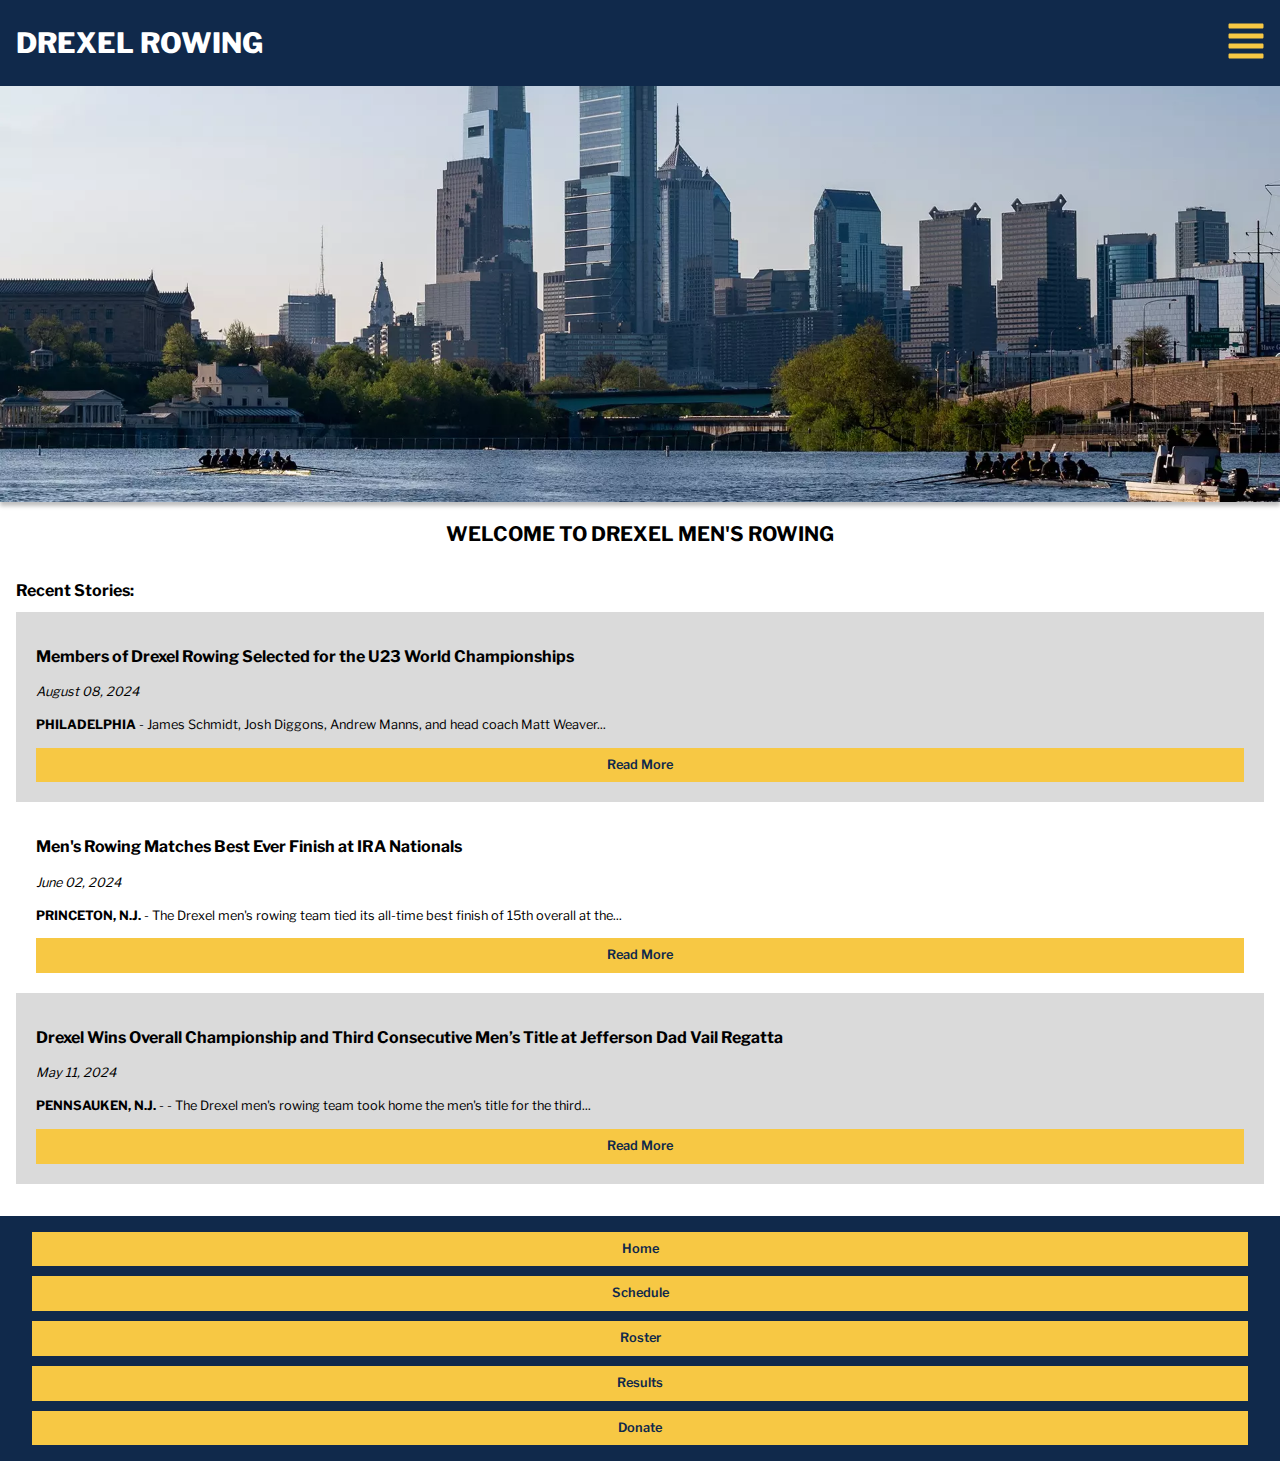
<file: Index.html>
<!DOCTYPE html>
<html lang="en">
<head>
    <meta charset="UTF-8">
    <meta name="viewport" content="width=device-width, initial-scale=1.0">
    <title>Home - Drexel Rowing</title>
    <link rel="stylesheet" href="./CSS/normalize.css">
    <link rel="stylesheet" href="./CSS/master2.css">
</head>

<body>

    <nav>
        <h1>DREXEL ROWING</h1>
        <a href="#button-navigation">
            <svg width="36" height="36" viewBox="0 0 36 36" fill="none" xmlns="http://www.w3.org/2000/svg">
            <path d="M34.25 30.5H1.75C1.41848 30.5 1.10054 30.6317 0.866117 30.8661C0.631696 31.1005 0.5 31.4185 0.5 31.75L0.5 34.25C0.5 34.5815 0.631696 34.8995 0.866117 35.1339C1.10054 35.3683 1.41848 35.5 1.75 35.5H34.25C34.5815 35.5 34.8995 35.3683 35.1339 35.1339C35.3683 34.8995 35.5 34.5815 35.5 34.25V31.75C35.5 31.4185 35.3683 31.1005 35.1339 30.8661C34.8995 30.6317 34.5815 30.5 34.25 30.5ZM34.25 20.5H1.75C1.41848 20.5 1.10054 20.6317 0.866117 20.8661C0.631696 21.1005 0.5 21.4185 0.5 21.75L0.5 24.25C0.5 24.5815 0.631696 24.8995 0.866117 25.1339C1.10054 25.3683 1.41848 25.5 1.75 25.5H34.25C34.5815 25.5 34.8995 25.3683 35.1339 25.1339C35.3683 24.8995 35.5 24.5815 35.5 24.25V21.75C35.5 21.4185 35.3683 21.1005 35.1339 20.8661C34.8995 20.6317 34.5815 20.5 34.25 20.5ZM34.25 10.5H1.75C1.41848 10.5 1.10054 10.6317 0.866117 10.8661C0.631696 11.1005 0.5 11.4185 0.5 11.75L0.5 14.25C0.5 14.5815 0.631696 14.8995 0.866117 15.1339C1.10054 15.3683 1.41848 15.5 1.75 15.5H34.25C34.5815 15.5 34.8995 15.3683 35.1339 15.1339C35.3683 14.8995 35.5 14.5815 35.5 14.25V11.75C35.5 11.4185 35.3683 11.1005 35.1339 10.8661C34.8995 10.6317 34.5815 10.5 34.25 10.5ZM34.25 0.5H1.75C1.41848 0.5 1.10054 0.631696 0.866117 0.866116C0.631696 1.10054 0.5 1.41848 0.5 1.75L0.5 4.25C0.5 4.58152 0.631696 4.89946 0.866117 5.13388C1.10054 5.3683 1.41848 5.5 1.75 5.5H34.25C34.5815 5.5 34.8995 5.3683 35.1339 5.13388C35.3683 4.89946 35.5 4.58152 35.5 4.25V1.75C35.5 1.41848 35.3683 1.10054 35.1339 0.866116C34.8995 0.631696 34.5815 0.5 34.25 0.5Z" 
            fill="#F7C844"/></svg>
        </a>
    </nav>
    
    <header class="home">
        <img class="hero" src="./Images/Boathouse-Row.webp" alt="Philadelphia's Boathouse Row at night">
        <h2 class="spaced">WELCOME TO DREXEL MEN'S ROWING</h2>
        <h3 class="subhead">Recent Stories:</h3>
    </header>
    
    <main>
        <section class="news">
            <ul>
                <li class="news-gray">
                    <h3>Members of Drexel Rowing Selected for the U23 World Championships</h3>
                    <p><i>August 08, 2024</i></p>
                    <p>
                        <b>PHILADELPHIA</b> - James Schmidt, Josh Diggons, Andrew Manns, and head coach Matt Weaver...
                        <!-- - James Schmidt, Josh Diggons, Andrew Manns, and head coach Matt Weaver of Drexel men's rowing have been selected to represent the United States at the Under 23 World Championships in St. Catharines, Canada, August 18-25 as announced by USRowing.
                        Schmidt will compete in the 2-seat for the men's Quadruple Scull, with Josh Diggons sitting in the stroke seat for the men's Coxed Four. Manns will be a spare for the sculling team. All three Dragons are competing in their first U23 World Championships. Additionally, Weaver will coach for the Senior Men's Lightweight 4x team at the championships.
                        The Dragons won their third straight men's title, as well as the overall title at the 85th Jefferson Dad Vail Regatta last season. The Dragons also captured a third consecutive win in the Varsity 8+ race, the first team to do so in 23 years at the Regatta. Drexel finished the season by matching their best ever finish at the IRA National Championships, placing 15th overall. -->
                    </p>
                    <div class="nav-buttons">
                        <a href="./Pages/Story1.html">Read More</a>
                    </div>
                </li>

                <li class="news-white">
                    <h3>Men's Rowing Matches Best Ever Finish at IRA Nationals</h3>
                    <p><i>June 02, 2024</i></p>
                    <p>
                        <b>PRINCETON, N.J.</b> - The Drexel men's rowing team tied its all-time best finish of 15th overall at the...
                        <!-- - The Drexel men's rowing team tied its all-time best finish of 15th overall at the IRA National Championships Sunday morning on Mercer Lake. The Dragons had two boats place in the top-16 nationally, with all boats beating or matching their ranking coming into the races.
                        The Varsity 8+ team of Chloe Minicucci (Coxswain), Josh Diggons (Stroke), Nikola Loncar, Jack Anderson, Damian Lis, James Schmidt, Andrew Manns, John Little and Andrei Malis (Bow), in Lois Krall III finished in fourth place in the Third Final with a time of 5:49.049. DU fought alongside the boats of La Salle and Georgetown throughout the race, edging the Explorers by a second at the line.
                        The Third Varsity 8+ boat turned in the best performance of the event for the Dragons, tying a best ever finish of 14th. Rowing in Sandra Lee Sheller II, Matt Sherman (Coxswain), Charlie Fortner (Stroke), Daniel Yurcisin, Matthew Kennedy, Nick Foley, Marawan Mohamed, Jono Andersson, Collin Gross and Dearon Tufankjian finished the Third Final in second place, crossing the line at 5:59.613. 
                        Drexel got off to a hot start out of the gates, maintaining the second place spot throughout the race. The Dragons pulled away from third place late, beating the nationally ranked teams of Navy, Oregon State, Georgetown, Santa Clara and UC San Diego.
                        The 2nd Varsity 8+ team rowing in Lois Krall II also advanced to the Third Final. Alex Dragovits (Coxswain), Nemanja Sajatovic (Stroke), Quinn Cooney, Zoran Bosnic, Michael Pazderski, Roman Smigiel, Richmond Coney, Sam Valigorsky and Zach Key finished 18th overall, coming home with a time of 6:03.693.
                        The Varsity 4+ boat competed in the Third Final on Saturday afternoon in Go Roe. Charlotte Bentrim (Coxswain), Willem Kirsch (Stroke), Maxwell Frey, Milo Epstein and Samuel Lozek (Bow) finished with a time of 6:42.379.
                        "I am proud of the work the team has put in this year," head coach Matt Weaver said. "We're training, working, and living at the right level to make big steps in the future. I already can't wait to get to work next year." -->
                    </p>
                    <div class="nav-buttons">
                        <a href="./Pages/Story2.html">Read More</a>
                    </div>
                </li>

                <li class="news-gray">
                    <h3>Drexel Wins Overall Championship and Third Consecutive Men’s Title at Jefferson Dad Vail Regatta</h3>
                    <p><i>May 11, 2024</i></p>
                    <p>
                        <b>PENNSAUKEN, N.J.</b> -  - The Drexel men's rowing team took home the men's title for the third...
                        <!-- - The Drexel men's rowing team took home the men's title for the third consecutive year, as well as the overall points championship at the 85th Jefferson Dad Vail Regatta on Saturday. 
                        The Dragons also captured a third consecutive win in the Varsity 8+ race, the first team to do so in 23 years at the Regatta.
                        The Varsity 8+ team of Chloe Minicucci (Coxswain), Josh Diggons (Stroke), Nikola Loncar, Jack Anderson, Damian Lis, James Schmidt, Andrew Manns, John Little and Andrei Malis (Bow) in Lois Krall III crossed at a time of 5:52.474. The Dragons battled the boat of La Salle throughout the race, as the Explorers led at the 1,000 meter mark by just a seat. With about 500 meters left to go, DU started to pull away from the field, besting La Salle by a boat length at the finish line.
                        The 3rd Varsity 8+ team, in Joseph Griepp, made up of Matt Sherman (Coxswain), Charlie Fortner (Stroke), Daniel Yurcisin, Matthew Kennedy, Nick Foley, Jack Hutchison, Jono Andersson, Collin Gross and Dearon Tufankjian finished atop the podium with a time of 6:10.091. The team dominated the race, winning by over 13 seconds against the second place Temple crew.
                        The Varsity 4+ team won gold in a nailbiter. The team of Charlotte Bentrim (Coxswain), Willem Kirsch (Stroke), Maxwell Frey, Milo Epstein and Samuel Lozek (Bow), in Go Roe, trailed the majority of the race in second place behind Mercyhurst. The Dragons made a late charge, edging the boat of Mercyhurst by just a seat with a time of 6:55.833.
                        Up next for Drexel is  the IRA Nationals, to be held May 31 through June 2 on Lake Mercer in Princeton, N.J. -->
                    </p>
                    <div class="nav-buttons">
                        <a href="./Pages/Story3.html">Read More</a>
                    </div>
                </li>

            </ul>
        </section>
    </main>
    
    <footer id="button-navigation">
        <div class="nav-buttons">
            <ul>
                <li><a href="Index.html">Home</a></li>
                <li><a href="Pages/Schedule.html">Schedule</a></li>
                <li><a href="Pages/Roster.html">Roster</a></li>
                <li><a href="Pages/Results.html">Results</a></li>
                <li><a href="Pages/Donate.html">Donate</a></li>
            </ul>
        </div>
    </footer>

</body>
</html>
</file>
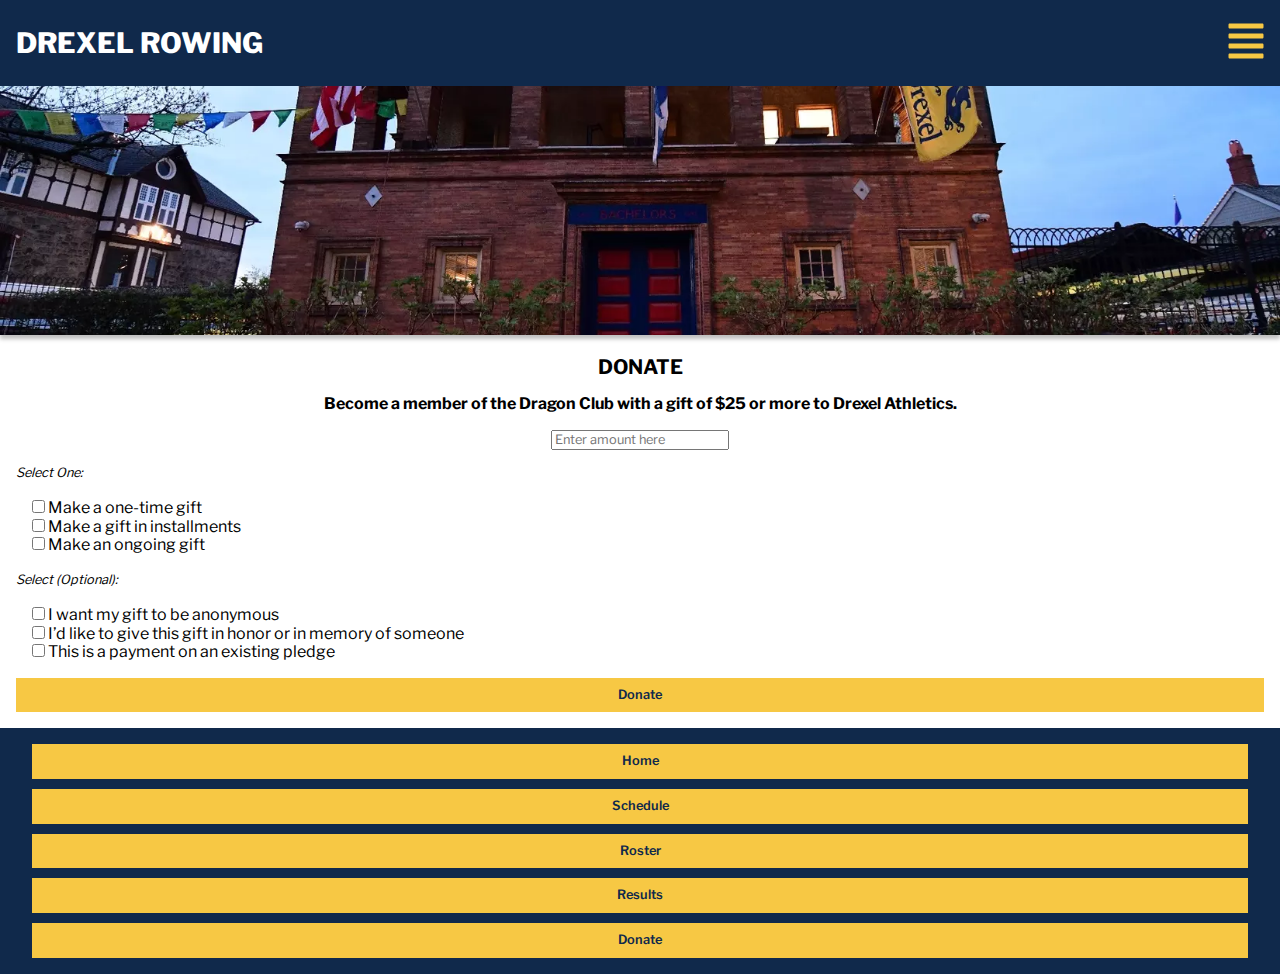
<file: Pages/Donate.html>
<!DOCTYPE html>
<html lang="en">
<head>
    <meta charset="UTF-8">
    <meta name="viewport" content="width=device-width, initial-scale=1.0">
    <title>Home - Drexel Rowing</title>
    <link rel="stylesheet" href="../CSS/normalize.css">
    <link rel="stylesheet" href="../CSS/master2.css">
</head>

<body>
    <nav>
        <h1>DREXEL ROWING</h1>
        <a href="#button-navigation">
            <svg width="36" height="36" viewBox="0 0 36 36" fill="none" xmlns="http://www.w3.org/2000/svg">
            <path d="M34.25 30.5H1.75C1.41848 30.5 1.10054 30.6317 0.866117 30.8661C0.631696 31.1005 0.5 31.4185 0.5 31.75L0.5 34.25C0.5 34.5815 0.631696 34.8995 0.866117 35.1339C1.10054 35.3683 1.41848 35.5 1.75 35.5H34.25C34.5815 35.5 34.8995 35.3683 35.1339 35.1339C35.3683 34.8995 35.5 34.5815 35.5 34.25V31.75C35.5 31.4185 35.3683 31.1005 35.1339 30.8661C34.8995 30.6317 34.5815 30.5 34.25 30.5ZM34.25 20.5H1.75C1.41848 20.5 1.10054 20.6317 0.866117 20.8661C0.631696 21.1005 0.5 21.4185 0.5 21.75L0.5 24.25C0.5 24.5815 0.631696 24.8995 0.866117 25.1339C1.10054 25.3683 1.41848 25.5 1.75 25.5H34.25C34.5815 25.5 34.8995 25.3683 35.1339 25.1339C35.3683 24.8995 35.5 24.5815 35.5 24.25V21.75C35.5 21.4185 35.3683 21.1005 35.1339 20.8661C34.8995 20.6317 34.5815 20.5 34.25 20.5ZM34.25 10.5H1.75C1.41848 10.5 1.10054 10.6317 0.866117 10.8661C0.631696 11.1005 0.5 11.4185 0.5 11.75L0.5 14.25C0.5 14.5815 0.631696 14.8995 0.866117 15.1339C1.10054 15.3683 1.41848 15.5 1.75 15.5H34.25C34.5815 15.5 34.8995 15.3683 35.1339 15.1339C35.3683 14.8995 35.5 14.5815 35.5 14.25V11.75C35.5 11.4185 35.3683 11.1005 35.1339 10.8661C34.8995 10.6317 34.5815 10.5 34.25 10.5ZM34.25 0.5H1.75C1.41848 0.5 1.10054 0.631696 0.866117 0.866116C0.631696 1.10054 0.5 1.41848 0.5 1.75L0.5 4.25C0.5 4.58152 0.631696 4.89946 0.866117 5.13388C1.10054 5.3683 1.41848 5.5 1.75 5.5H34.25C34.5815 5.5 34.8995 5.3683 35.1339 5.13388C35.3683 4.89946 35.5 4.58152 35.5 4.25V1.75C35.5 1.41848 35.3683 1.10054 35.1339 0.866116C34.8995 0.631696 34.5815 0.5 34.25 0.5Z" 
            fill="#F7C844"/>
            </svg>
        </a>
    </nav>

    <header class="home">
        <img class="sub-hero" src="../Images/Boathouse.webp" alt="Bachelors Barge Club Boathouse">
        <h2>DONATE</h2>
    </header>

    <main>
        <section>
            <div class="input">
                <h3>Become a member of the Dragon Club with a gift of $25 or more to Drexel Athletics.</h3>
                <p>
                    <input type="number" id="gift-amount" placeholder="Enter amount here">
                </p>
            </div>
            
            <p><i>Select One:</i></p>

            <ul>
                <li>
                    <input type="checkbox" id="one-time">
                    <label for="one-time">Make a one-time gift</label>
                </li>
                <li>
                    <input type="checkbox" id="installments">
                    <label for="installments">Make a gift in installments</label>
                </li>
                <li>
                    <input type="checkbox" id="ongoing">
                    <label for="ongoing">Make an ongoing gift</label>
                </li>
            </ul>

            <p><i>Select (Optional):</i></p>
            <ul>
                <li>
                    <input type="checkbox" id="anonymous">
                    <label for="anonymous">I want my gift to be anonymous</label>
                </li>
                <li>
                    <input type="checkbox" id="memory">
                    <label for="memory">I’d like to give this gift in honor or in memory of someone</label>
                </li>
                <li>
                    <input type="checkbox" id="pledge">
                    <label for="pledge">This is a payment on an existing pledge</label>
                </li>
            </ul>
        </section>

        <div class="nav-buttons">
            <ul>
                <li><a href="../Index.html">Donate</a></li>
            </ul>
        </div>
    </main>

    <footer id="button-navigation">
        <div class="nav-buttons">
            <ul>
                <li><a href="../Index.html">Home</a></li>
                <li><a href="Schedule.html">Schedule</a></li>
                <li><a href="Roster.html">Roster</a></li>
                <li><a href="Results.html">Results</a></li>
                <li><a href="Donate.html">Donate</a></li>
            </ul>
        </div>
    </footer>
    
</body>
</html>
</file>
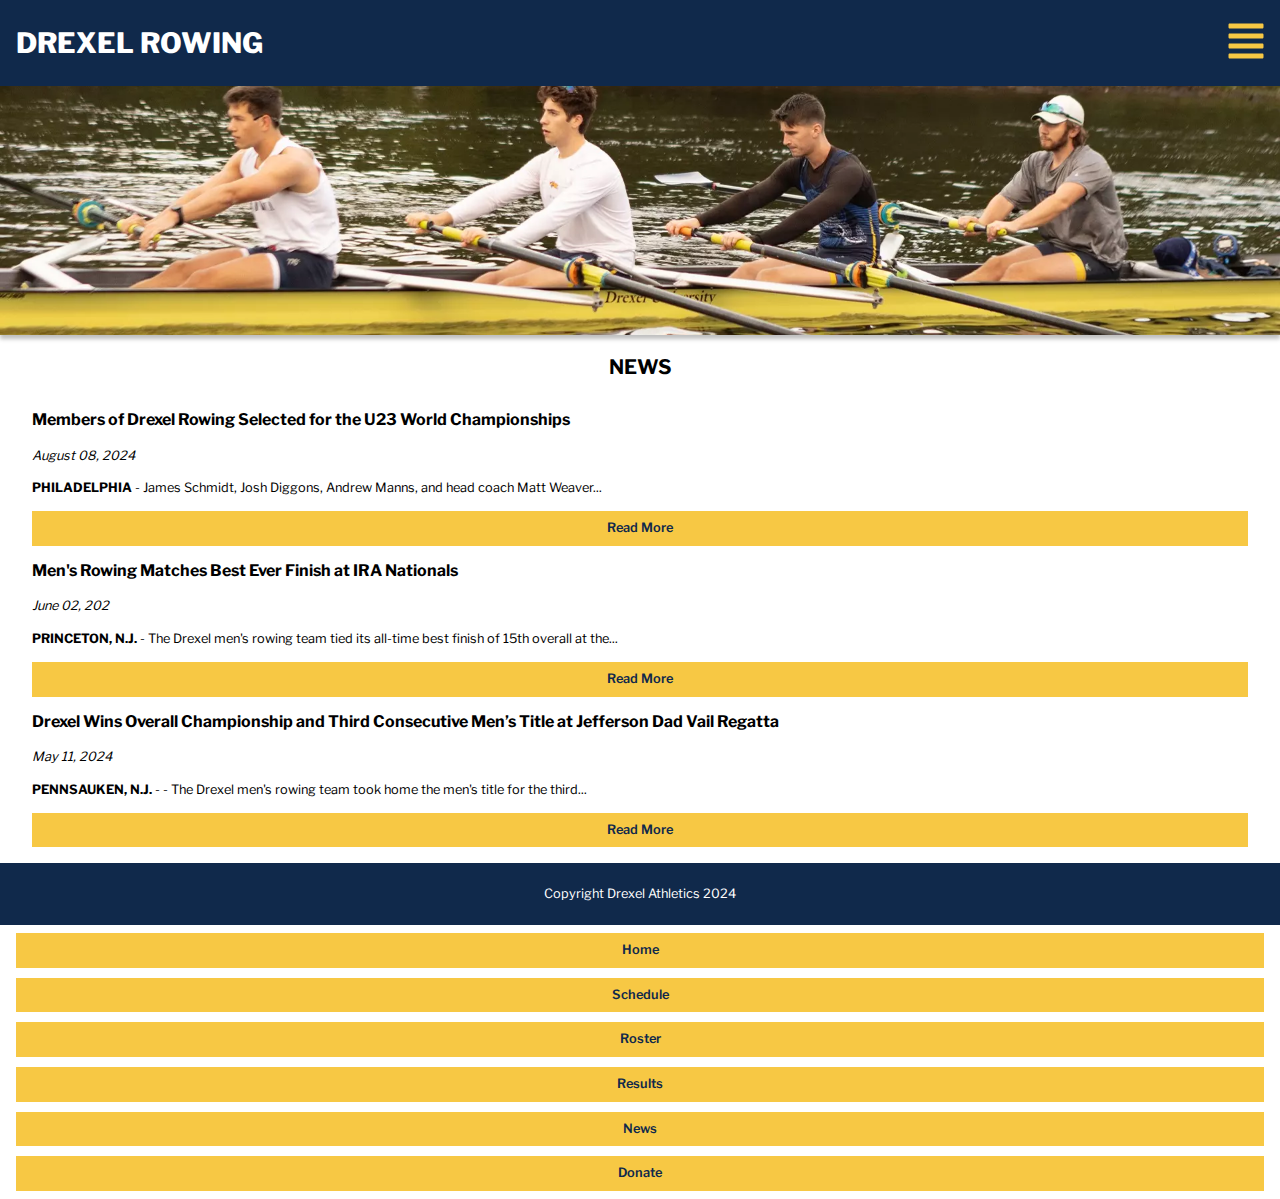
<file: Pages/News.html>
<!DOCTYPE html>
<html lang="en">
<head>
    <meta charset="UTF-8">
    <meta name="viewport" content="width=device-width, initial-scale=1.0">
    <title>Home - Drexel Rowing</title>
    <link rel="stylesheet" href="../CSS/normalize.css">
    <link rel="stylesheet" href="../CSS/master2.css">
</head>

<body>
    <nav>
        <h1>DREXEL ROWING</h1>
        <a href="#nav-buttons">
            <svg width="36" height="36" viewBox="0 0 36 36" fill="none" xmlns="http://www.w3.org/2000/svg">
            <path d="M34.25 30.5H1.75C1.41848 30.5 1.10054 30.6317 0.866117 30.8661C0.631696 31.1005 0.5 31.4185 0.5 31.75L0.5 34.25C0.5 34.5815 0.631696 34.8995 0.866117 35.1339C1.10054 35.3683 1.41848 35.5 1.75 35.5H34.25C34.5815 35.5 34.8995 35.3683 35.1339 35.1339C35.3683 34.8995 35.5 34.5815 35.5 34.25V31.75C35.5 31.4185 35.3683 31.1005 35.1339 30.8661C34.8995 30.6317 34.5815 30.5 34.25 30.5ZM34.25 20.5H1.75C1.41848 20.5 1.10054 20.6317 0.866117 20.8661C0.631696 21.1005 0.5 21.4185 0.5 21.75L0.5 24.25C0.5 24.5815 0.631696 24.8995 0.866117 25.1339C1.10054 25.3683 1.41848 25.5 1.75 25.5H34.25C34.5815 25.5 34.8995 25.3683 35.1339 25.1339C35.3683 24.8995 35.5 24.5815 35.5 24.25V21.75C35.5 21.4185 35.3683 21.1005 35.1339 20.8661C34.8995 20.6317 34.5815 20.5 34.25 20.5ZM34.25 10.5H1.75C1.41848 10.5 1.10054 10.6317 0.866117 10.8661C0.631696 11.1005 0.5 11.4185 0.5 11.75L0.5 14.25C0.5 14.5815 0.631696 14.8995 0.866117 15.1339C1.10054 15.3683 1.41848 15.5 1.75 15.5H34.25C34.5815 15.5 34.8995 15.3683 35.1339 15.1339C35.3683 14.8995 35.5 14.5815 35.5 14.25V11.75C35.5 11.4185 35.3683 11.1005 35.1339 10.8661C34.8995 10.6317 34.5815 10.5 34.25 10.5ZM34.25 0.5H1.75C1.41848 0.5 1.10054 0.631696 0.866117 0.866116C0.631696 1.10054 0.5 1.41848 0.5 1.75L0.5 4.25C0.5 4.58152 0.631696 4.89946 0.866117 5.13388C1.10054 5.3683 1.41848 5.5 1.75 5.5H34.25C34.5815 5.5 34.8995 5.3683 35.1339 5.13388C35.3683 4.89946 35.5 4.58152 35.5 4.25V1.75C35.5 1.41848 35.3683 1.10054 35.1339 0.866116C34.8995 0.631696 34.5815 0.5 34.25 0.5Z" 
            fill="#F7C844"/>
            </svg>
        </a>
    </nav>

    <header class="home">
        <img class="sub-hero" src="../Images/News.webp" alt="Rowers on the schuylkill">
        <h2>NEWS</h2>
    </header>

    <main>
        <section>
            <ul>
                <li class="news">
                    <h3>Members of Drexel Rowing Selected for the U23 World Championships</h3>
                    <p><i>August 08, 2024</i></p>
                    <p>
                        <b>PHILADELPHIA</b> - James Schmidt, Josh Diggons, Andrew Manns, and head coach Matt Weaver...
                        <!-- - James Schmidt, Josh Diggons, Andrew Manns, and head coach Matt Weaver of Drexel men's rowing have been selected to represent the United States at the Under 23 World Championships in St. Catharines, Canada, August 18-25 as announced by USRowing.
                        Schmidt will compete in the 2-seat for the men's Quadruple Scull, with Josh Diggons sitting in the stroke seat for the men's Coxed Four. Manns will be a spare for the sculling team. All three Dragons are competing in their first U23 World Championships. Additionally, Weaver will coach for the Senior Men's Lightweight 4x team at the championships.
                        The Dragons won their third straight men's title, as well as the overall title at the 85th Jefferson Dad Vail Regatta last season. The Dragons also captured a third consecutive win in the Varsity 8+ race, the first team to do so in 23 years at the Regatta. Drexel finished the season by matching their best ever finish at the IRA National Championships, placing 15th overall. -->
                    </p>
                    <div class="nav-buttons">
                        <a href="./Story1.html">Read More</a>
                    </div>
                </li>

                <li>
                    <h3>Men's Rowing Matches Best Ever Finish at IRA Nationals</h3>
                    <p><i>June 02, 202</i></p>
                    <p>
                        <b>PRINCETON, N.J.</b> - The Drexel men's rowing team tied its all-time best finish of 15th overall at the...
                        <!-- - The Drexel men's rowing team tied its all-time best finish of 15th overall at the IRA National Championships Sunday morning on Mercer Lake. The Dragons had two boats place in the top-16 nationally, with all boats beating or matching their ranking coming into the races.
                        The Varsity 8+ team of Chloe Minicucci (Coxswain), Josh Diggons (Stroke), Nikola Loncar, Jack Anderson, Damian Lis, James Schmidt, Andrew Manns, John Little and Andrei Malis (Bow), in Lois Krall III finished in fourth place in the Third Final with a time of 5:49.049. DU fought alongside the boats of La Salle and Georgetown throughout the race, edging the Explorers by a second at the line.
                        The Third Varsity 8+ boat turned in the best performance of the event for the Dragons, tying a best ever finish of 14th. Rowing in Sandra Lee Sheller II, Matt Sherman (Coxswain), Charlie Fortner (Stroke), Daniel Yurcisin, Matthew Kennedy, Nick Foley, Marawan Mohamed, Jono Andersson, Collin Gross and Dearon Tufankjian finished the Third Final in second place, crossing the line at 5:59.613. 
                        Drexel got off to a hot start out of the gates, maintaining the second place spot throughout the race. The Dragons pulled away from third place late, beating the nationally ranked teams of Navy, Oregon State, Georgetown, Santa Clara and UC San Diego.
                        The 2nd Varsity 8+ team rowing in Lois Krall II also advanced to the Third Final. Alex Dragovits (Coxswain), Nemanja Sajatovic (Stroke), Quinn Cooney, Zoran Bosnic, Michael Pazderski, Roman Smigiel, Richmond Coney, Sam Valigorsky and Zach Key finished 18th overall, coming home with a time of 6:03.693.
                        The Varsity 4+ boat competed in the Third Final on Saturday afternoon in Go Roe. Charlotte Bentrim (Coxswain), Willem Kirsch (Stroke), Maxwell Frey, Milo Epstein and Samuel Lozek (Bow) finished with a time of 6:42.379.
                        "I am proud of the work the team has put in this year," head coach Matt Weaver said. "We're training, working, and living at the right level to make big steps in the future. I already can't wait to get to work next year." -->
                    </p>
                    <div class="nav-buttons">
                        <a href="#">Read More</a>
                    </div>
                </li>

                <li>
                    <h3>Drexel Wins Overall Championship and Third Consecutive Men’s Title at Jefferson Dad Vail Regatta</h3>
                    <p><i>May 11, 2024</i></p>
                    <p>
                        <b>PENNSAUKEN, N.J.</b> -  - The Drexel men's rowing team took home the men's title for the third...
                        <!-- - The Drexel men's rowing team took home the men's title for the third consecutive year, as well as the overall points championship at the 85th Jefferson Dad Vail Regatta on Saturday. 
                        The Dragons also captured a third consecutive win in the Varsity 8+ race, the first team to do so in 23 years at the Regatta.
                        The Varsity 8+ team of Chloe Minicucci (Coxswain), Josh Diggons (Stroke), Nikola Loncar, Jack Anderson, Damian Lis, James Schmidt, Andrew Manns, John Little and Andrei Malis (Bow) in Lois Krall III crossed at a time of 5:52.474. The Dragons battled the boat of La Salle throughout the race, as the Explorers led at the 1,000 meter mark by just a seat. With about 500 meters left to go, DU started to pull away from the field, besting La Salle by a boat length at the finish line.
                        The 3rd Varsity 8+ team, in Joseph Griepp, made up of Matt Sherman (Coxswain), Charlie Fortner (Stroke), Daniel Yurcisin, Matthew Kennedy, Nick Foley, Jack Hutchison, Jono Andersson, Collin Gross and Dearon Tufankjian finished atop the podium with a time of 6:10.091. The team dominated the race, winning by over 13 seconds against the second place Temple crew.
                        The Varsity 4+ team won gold in a nailbiter. The team of Charlotte Bentrim (Coxswain), Willem Kirsch (Stroke), Maxwell Frey, Milo Epstein and Samuel Lozek (Bow), in Go Roe, trailed the majority of the race in second place behind Mercyhurst. The Dragons made a late charge, edging the boat of Mercyhurst by just a seat with a time of 6:55.833.
                        Up next for Drexel is  the IRA Nationals, to be held May 31 through June 2 on Lake Mercer in Princeton, N.J. -->
                    </p>
                    <div class="nav-buttons">
                        <a href="#">Read More</a>
                    </div>
                </li>

            </ul>
        </section>
    </main>

<footer>
    <p>Copyright Drexel Athletics 2024</p>
</footer>

<div class="nav-buttons" id="nav-buttons">
    <ul>
        <li><a href="../Index.html">Home</a></li>
        <li><a href="./Schedule.html">Schedule</a></li>
        <li><a href="./Roster.html">Roster</a></li>
        <li><a href="./Results.html">Results</a></li>
        <li><a href="./News.html">News</a></li>
        <li><a href="./Donate.html">Donate</a></li>
    </ul>
</div>

</body>
</html>
</file>
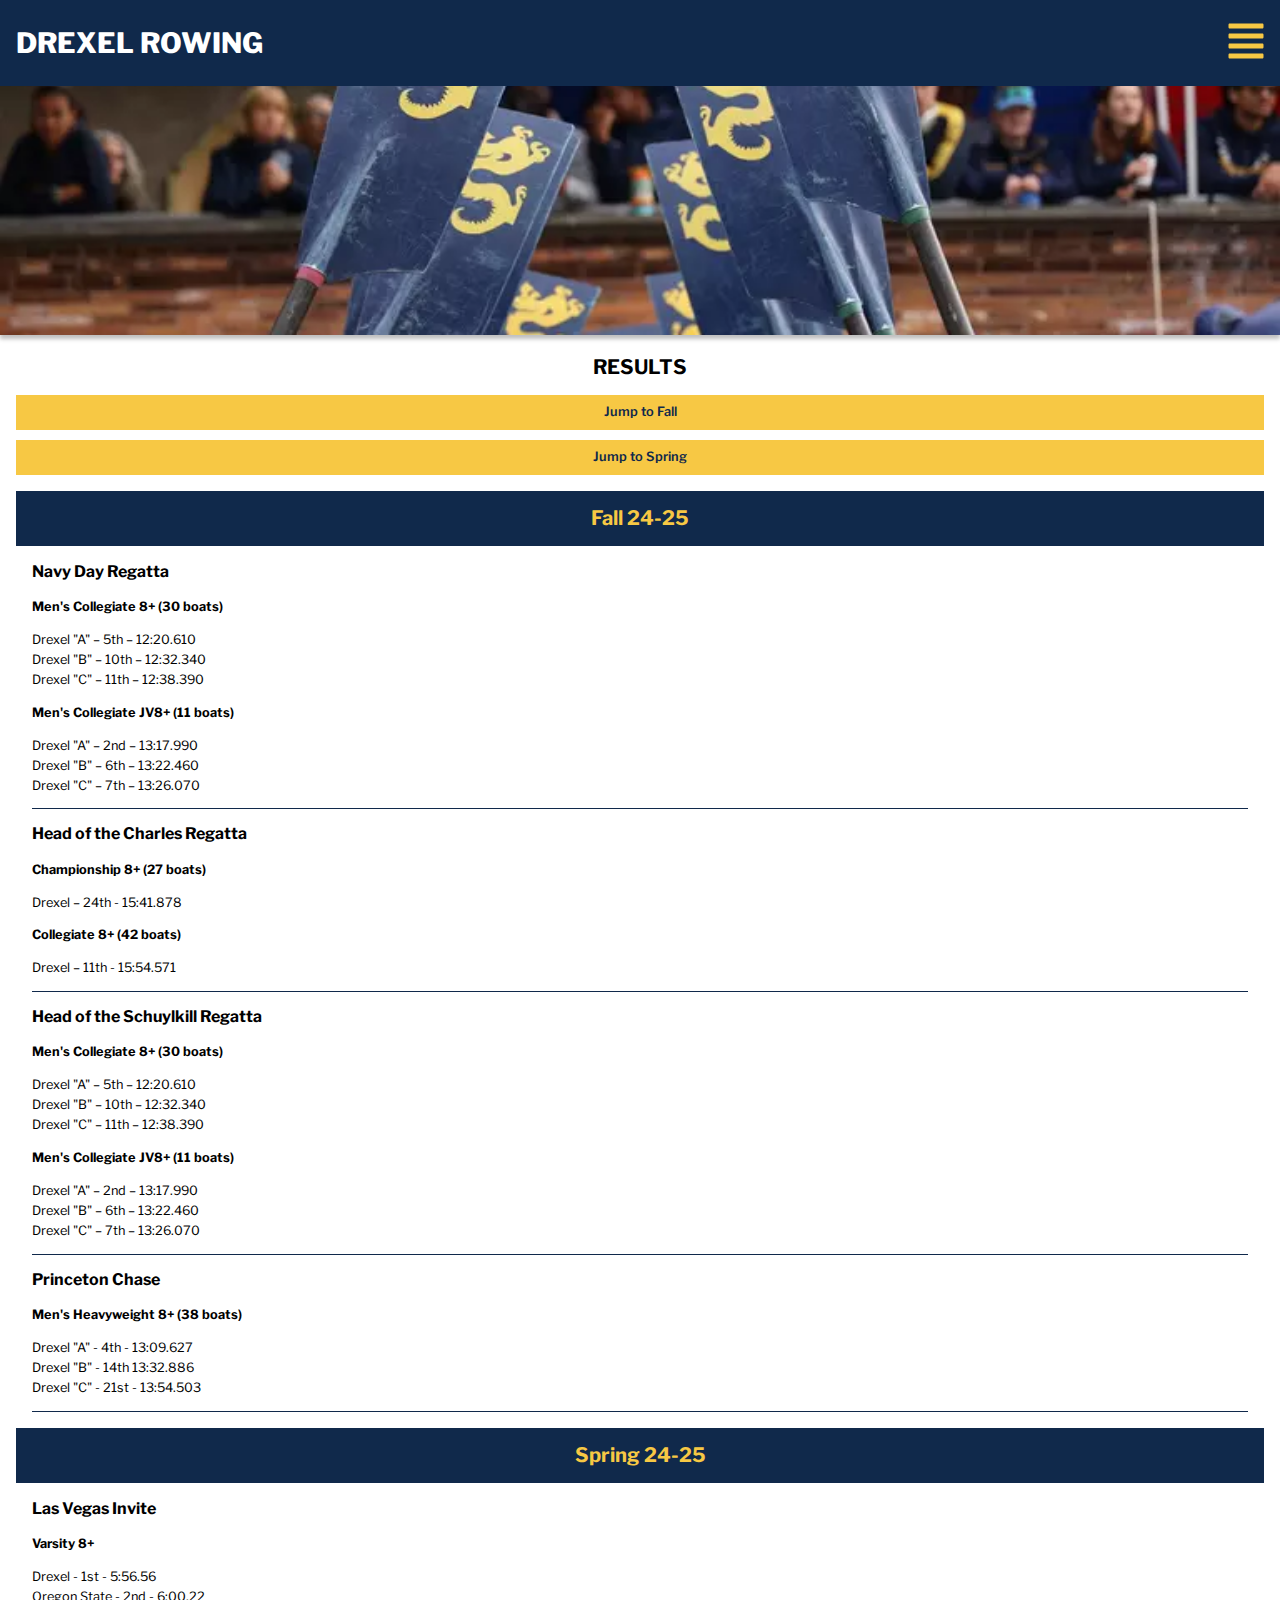
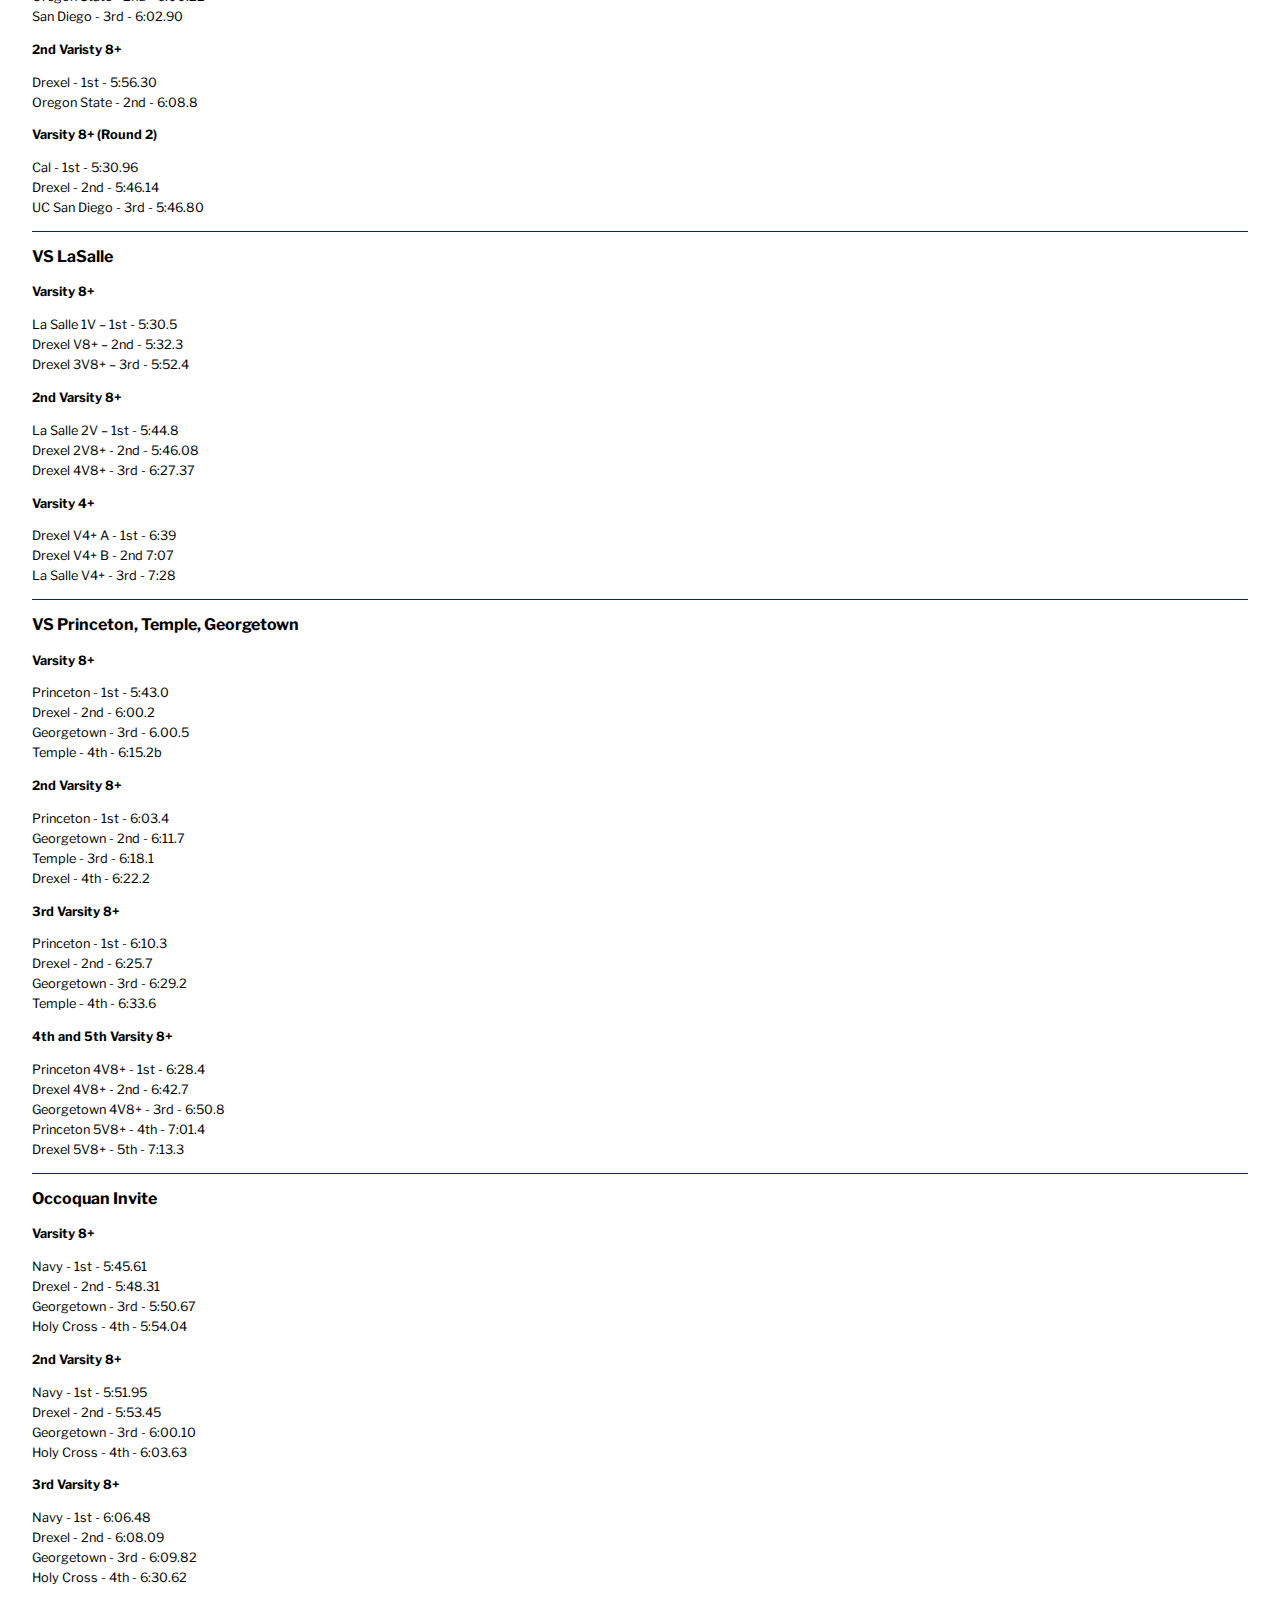
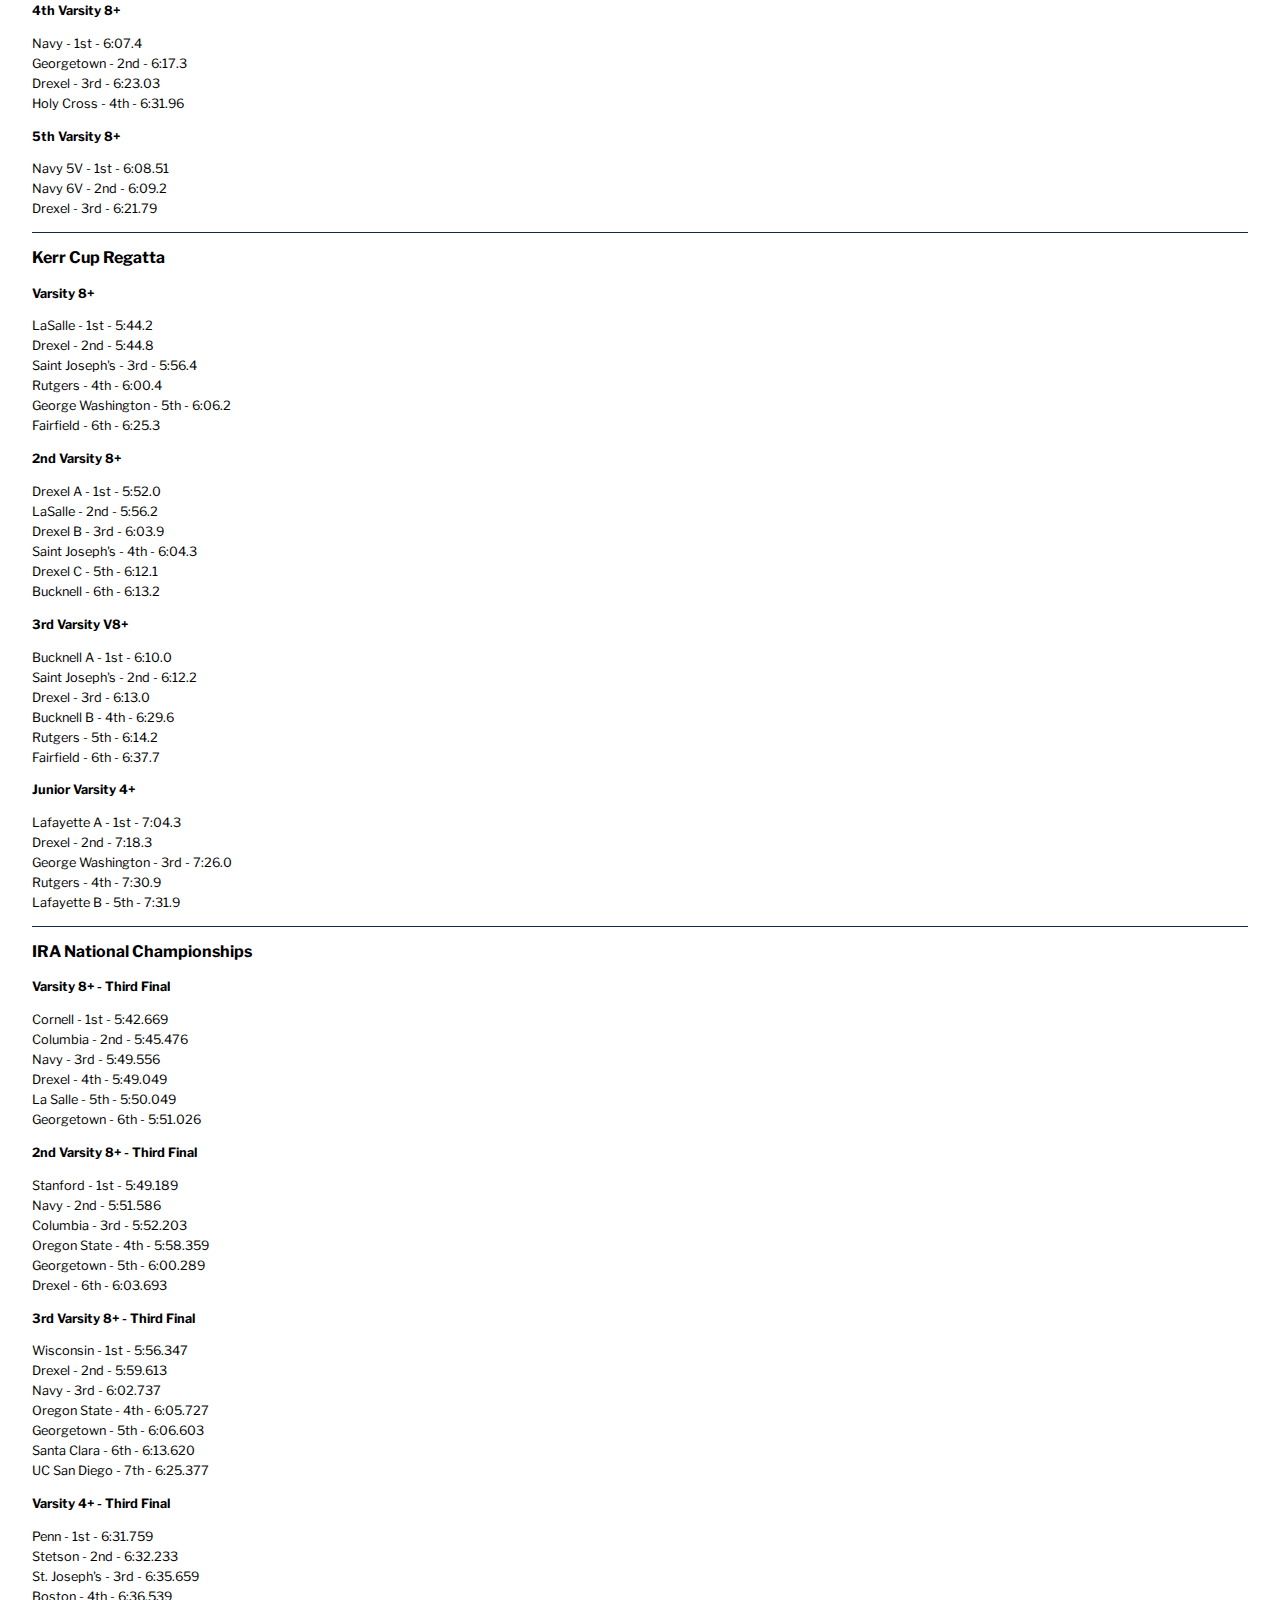
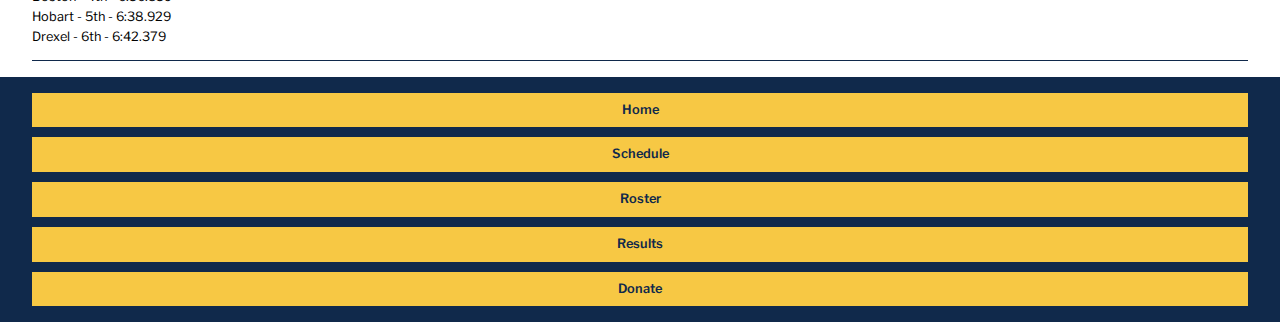
<file: Pages/Results.html>
<!DOCTYPE html>
<html lang="en">
<head>
    <meta charset="UTF-8">
    <meta name="viewport" content="width=device-width, initial-scale=1.0">
    <title>Home - Drexel Rowing</title>
    <link rel="stylesheet" href="../CSS/normalize.css">
    <link rel="stylesheet" href="../CSS/master2.css">
</head>

<body>
    <nav>
        <h1>DREXEL ROWING</h1>
        <a href="#button-navigation">
            <svg width="36" height="36" viewBox="0 0 36 36" fill="none" xmlns="http://www.w3.org/2000/svg">
            <path d="M34.25 30.5H1.75C1.41848 30.5 1.10054 30.6317 0.866117 30.8661C0.631696 31.1005 0.5 31.4185 0.5 31.75L0.5 34.25C0.5 34.5815 0.631696 34.8995 0.866117 35.1339C1.10054 35.3683 1.41848 35.5 1.75 35.5H34.25C34.5815 35.5 34.8995 35.3683 35.1339 35.1339C35.3683 34.8995 35.5 34.5815 35.5 34.25V31.75C35.5 31.4185 35.3683 31.1005 35.1339 30.8661C34.8995 30.6317 34.5815 30.5 34.25 30.5ZM34.25 20.5H1.75C1.41848 20.5 1.10054 20.6317 0.866117 20.8661C0.631696 21.1005 0.5 21.4185 0.5 21.75L0.5 24.25C0.5 24.5815 0.631696 24.8995 0.866117 25.1339C1.10054 25.3683 1.41848 25.5 1.75 25.5H34.25C34.5815 25.5 34.8995 25.3683 35.1339 25.1339C35.3683 24.8995 35.5 24.5815 35.5 24.25V21.75C35.5 21.4185 35.3683 21.1005 35.1339 20.8661C34.8995 20.6317 34.5815 20.5 34.25 20.5ZM34.25 10.5H1.75C1.41848 10.5 1.10054 10.6317 0.866117 10.8661C0.631696 11.1005 0.5 11.4185 0.5 11.75L0.5 14.25C0.5 14.5815 0.631696 14.8995 0.866117 15.1339C1.10054 15.3683 1.41848 15.5 1.75 15.5H34.25C34.5815 15.5 34.8995 15.3683 35.1339 15.1339C35.3683 14.8995 35.5 14.5815 35.5 14.25V11.75C35.5 11.4185 35.3683 11.1005 35.1339 10.8661C34.8995 10.6317 34.5815 10.5 34.25 10.5ZM34.25 0.5H1.75C1.41848 0.5 1.10054 0.631696 0.866117 0.866116C0.631696 1.10054 0.5 1.41848 0.5 1.75L0.5 4.25C0.5 4.58152 0.631696 4.89946 0.866117 5.13388C1.10054 5.3683 1.41848 5.5 1.75 5.5H34.25C34.5815 5.5 34.8995 5.3683 35.1339 5.13388C35.3683 4.89946 35.5 4.58152 35.5 4.25V1.75C35.5 1.41848 35.3683 1.10054 35.1339 0.866116C34.8995 0.631696 34.5815 0.5 34.25 0.5Z" 
            fill="#F7C844"/>
            </svg>
        </a>
    </nav>

    <header class="home">
        <img class="sub-hero" src="../Images/Oars.webp" alt="Drexel Rowing Oars">
        <h2>RESULTS</h2>
    </header>

<main>

    <div class="nav-buttons">
        <ul>
            <li><a href="#fall">Jump to Fall</a></li>
            <li><a href="#spring">Jump to Spring</a></li>
        </ul>
    </div>

    <section class="separation" id="fall">
        <h2>Fall 24-25</h2>
        <ul>
            <li>
                <h3>Navy Day Regatta</h3>
                <p><b>Men's Collegiate 8+ (30 boats)</b></p>    
                <p>
                    Drexel "A" – 5th – 12:20.610 <br>
                    Drexel "B" – 10th – 12:32.340 <br>
                    Drexel "C" – 11th – 12:38.390 <br>
                </p>  
                <p><b>Men's Collegiate JV8+ (11 boats)</b></p> 
                <p>
                    Drexel "A" – 2nd – 13:17.990 <br>
                    Drexel "B" – 6th – 13:22.460 <br>
                    Drexel "C" – 7th – 13:26.070 <br>
                </p> 
            </li>

            <li>
                <h3>Head of the Charles Regatta</h3>
                <p><b>Championship 8+ (27 boats)</b></p>
                <p>
                    Drexel – 24th - 15:41.878
                </p>
                <p><b>Collegiate 8+ (42 boats)</b></p>
                <p>
                    Drexel – 11th - 15:54.571
                </p>
            </li>

            <li>
                <h3>Head of the Schuylkill Regatta</h3>
                <p><b>Men's Collegiate 8+ (30 boats)</b></p>
                <p>
                    Drexel "A" – 5th – 12:20.610 <br> 
                    Drexel "B" – 10th – 12:32.340 <br> 
                    Drexel "C" – 11th – 12:38.390 <br>
                </p>
                <p><b>Men's Collegiate JV8+ (11 boats)</b></p>
                <p>
                    Drexel "A" – 2nd – 13:17.990 <br> 
                    Drexel "B" – 6th – 13:22.460 <br> 
                    Drexel "C" – 7th – 13:26.070 <br>
                </p>
            </li>
          
            <li>
                <h3>Princeton Chase</h3>
                <p><b>Men's Heavyweight 8+ (38 boats)</b></p>
                <p>
                    Drexel "A" - 4th - 13:09.627 <br>
                    Drexel "B" - 14th 13:32.886 <br>
                    Drexel "C" - 21st - 13:54.503 <br>
                </p>
            </li>
        </ul>
    </section>

    <section class="separation" id="spring">
        <h2>Spring 24-25</h2>
        <ul>
            <li>
                <h3>Las Vegas Invite</h3>
                <p><b>Varsity 8+</b></p>
                <p>
                    Drexel - 1st - 5:56.56 <br>
                    Oregon State - 2nd - 6:00.22 <br>
                    San Diego - 3rd - 6:02.90 <br>
                </p>
                <p><b>2nd Varisty 8+</b></p>
                <p>
                    Drexel - 1st - 5:56.30 <br>
                    Oregon State - 2nd - 6:08.8 <br>
                </p>
                <p><b>Varsity 8+ (Round 2)</b></p>
                <p>
                    Cal - 1st - 5:30.96 <br> 
                    Drexel - 2nd - 5:46.14 <br>
                    UC San Diego - 3rd - 5:46.80 <br>
                </p>
            </li>

            <li>
                <h3>VS LaSalle</h3>
                <p><b>Varsity 8+</b></p>
                <p>
                    La Salle 1V – 1st - 5:30.5 <br>
                    Drexel V8+ – 2nd - 5:32.3 <br>
                    Drexel 3V8+ – 3rd - 5:52.4 <br>
                </p>
                <p><b>2nd Varsity 8+</b></p>
                <p>
                    La Salle 2V – 1st - 5:44.8 <br>
                    Drexel 2V8+ - 2nd - 5:46.08 <br>
                    Drexel 4V8+ - 3rd - 6:27.37 <br>
                </p>
                <p><b>Varsity 4+</b></p>
                <p>
                    Drexel V4+ A - 1st - 6:39 <br>
                    Drexel V4+ B - 2nd 7:07 <br>
                    La Salle V4+ - 3rd - 7:28 <br>
                </p>
            </li>

            <li>
                <h3>VS Princeton, Temple, Georgetown</h3>
                <p><b>Varsity 8+</b></p>
                <p>
                    Princeton - 1st - 5:43.0 <br>
                    Drexel - 2nd - 6:00.2 <br>
                    Georgetown - 3rd - 6.00.5 <br>
                    Temple - 4th - 6:15.2b <br>
                </p>
                <p><b>2nd Varsity 8+</b></p>
                <p>
                    Princeton - 1st - 6:03.4 <br>
                    Georgetown - 2nd - 6:11.7 <br>
                    Temple - 3rd - 6:18.1 <br>
                    Drexel - 4th - 6:22.2 <br>
                </p>
                <p><b>3rd Varsity 8+</b></p>
                <p>
                    Princeton - 1st - 6:10.3 <br>
                    Drexel - 2nd - 6:25.7 <br>
                    Georgetown - 3rd - 6:29.2 <br>
                    Temple - 4th - 6:33.6 <br>
                </p>
                <p><b>4th and 5th Varsity 8+</b></p>
                <p>
                    Princeton 4V8+ - 1st - 6:28.4 <br>
                    Drexel 4V8+ - 2nd - 6:42.7 <br>
                    Georgetown 4V8+ - 3rd - 6:50.8 <br>
                    Princeton 5V8+ - 4th - 7:01.4 <br>
                    Drexel 5V8+ - 5th - 7:13.3 <br>
                </p>
            </li>

            <li>
                <h3>Occoquan Invite</h3>
                <p><b>Varsity 8+</b></p>
                <p>
                    Navy - 1st - 5:45.61 <br>
                    Drexel - 2nd - 5:48.31 <br>
                    Georgetown - 3rd - 5:50.67 <br> 
                    Holy Cross - 4th - 5:54.04 <br>
                </p>
                <p><b>2nd Varsity 8+</b></p>
                <p>
                    Navy - 1st - 5:51.95 <br> 
                    Drexel - 2nd - 5:53.45 <br>
                    Georgetown - 3rd - 6:00.10 <br>
                    Holy Cross - 4th - 6:03.63 <br>
                </p>
                <p><b>3rd Varsity 8+</b></p>
                <p>
                    Navy - 1st - 6:06.48 <br>
                    Drexel - 2nd - 6:08.09 <br>
                    Georgetown - 3rd - 6:09.82 <br>
                    Holy Cross - 4th - 6:30.62 <br>
                </p>
                <p><b>4th Varsity 8+</b></p>
                <p>
                    Navy - 1st - 6:07.4 <br>
                    Georgetown - 2nd - 6:17.3 <br>
                    Drexel - 3rd - 6:23.03 <br> 
                    Holy Cross - 4th - 6:31.96 <br>
                </p>
                <p><b>5th Varsity 8+</b></p>
                <p>
                    Navy 5V - 1st - 6:08.51 <br> 
                    Navy 6V - 2nd - 6:09.2 <br>
                    Drexel - 3rd - 6:21.79 <br>
                </p>
            </li>

            <li>
                <h3>Kerr Cup Regatta</h3>
                <p><b>Varsity 8+</b></p>
                <p>
                    LaSalle - 1st - 5:44.2 <br>
                    Drexel - 2nd - 5:44.8 <br>
                    Saint Joseph's - 3rd - 5:56.4 <br>
                    Rutgers - 4th - 6:00.4 <br>
                    George Washington - 5th - 6:06.2 <br>
                    Fairfield - 6th - 6:25.3 <br>
                </p>
                <p><b>2nd Varsity 8+</b></p>
                <p>
                    Drexel A - 1st - 5:52.0 <br>
                    LaSalle - 2nd - 5:56.2 <br>
                    Drexel B - 3rd - 6:03.9 <br>
                    Saint Joseph's - 4th - 6:04.3 <br>
                    Drexel C - 5th - 6:12.1 <br>
                    Bucknell - 6th - 6:13.2 <br>
                </p>
                <p><b>3rd Varsity V8+</b></p>
                <p>
                    Bucknell A - 1st - 6:10.0 <br>
                    Saint Joseph's - 2nd - 6:12.2 <br>
                    Drexel - 3rd - 6:13.0 <br>
                    Bucknell B - 4th - 6:29.6 <br>
                    Rutgers - 5th - 6:14.2 <br>
                    Fairfield - 6th - 6:37.7 <br>
                </p>
                <p><b>Junior Varsity 4+</b></p>
                <P>
                    Lafayette A - 1st - 7:04.3 <br>
                    Drexel - 2nd - 7:18.3 <br>
                    George Washington - 3rd - 7:26.0 <br>
                    Rutgers - 4th - 7:30.9 <br>
                    Lafayette B - 5th - 7:31.9 <br>
                </p>
            </li>

            <li>
                <h3>IRA National Championships</h3>
                <p><b>Varsity 8+ - Third Final</b></p>
                <p>
                    Cornell - 1st - 5:42.669 <br>
                    Columbia - 2nd - 5:45.476 <br>
                    Navy - 3rd - 5:49.556 <br>
                    Drexel - 4th - 5:49.049 <br>
                    La Salle - 5th - 5:50.049 <br>
                    Georgetown - 6th - 5:51.026 <br>
                </p>
                <p><b>2nd Varsity 8+ - Third Final</b></p>
                <p>
                    Stanford - 1st - 5:49.189 <br>
                    Navy - 2nd - 5:51.586 <br>
                    Columbia - 3rd - 5:52.203 <br> 
                    Oregon State - 4th - 5:58.359 <br> 
                    Georgetown - 5th - 6:00.289 <br>
                    Drexel - 6th - 6:03.693 <br>
                </p>
                <p><b>3rd Varsity 8+ - Third Final</b></p>
                <p>
                    Wisconsin - 1st - 5:56.347 <br>
                    Drexel - 2nd - 5:59.613 <br>
                    Navy - 3rd - 6:02.737 <br>
                    Oregon State - 4th - 6:05.727 <br> 
                    Georgetown - 5th - 6:06.603 <br>
                    Santa Clara - 6th - 6:13.620 <br>
                    UC San Diego - 7th - 6:25.377 <br>
                </p>
                <p><b>Varsity 4+ - Third Final</b></p>
                <p>
                    Penn - 1st - 6:31.759 <br>
                    Stetson - 2nd - 6:32.233 <br>
                    St. Joseph's - 3rd - 6:35.659 <br>  
                    Boston - 4th - 6:36.539 <br>
                    Hobart - 5th - 6:38.929 <br>
                    Drexel - 6th - 6:42.379 <br>
                </p>
            </li>
        </ul>
    </section>
</main>
    
<footer id="button-navigation">
    <div class="nav-buttons">
        <ul>
            <li><a href="../Index.html">Home</a></li>
            <li><a href="Schedule.html">Schedule</a></li>
            <li><a href="Roster.html">Roster</a></li>
            <li><a href="Results.html">Results</a></li>
            <li><a href="Donate.html">Donate</a></li>
        </ul>
    </div>
</footer>

</body>
</html>
</file>
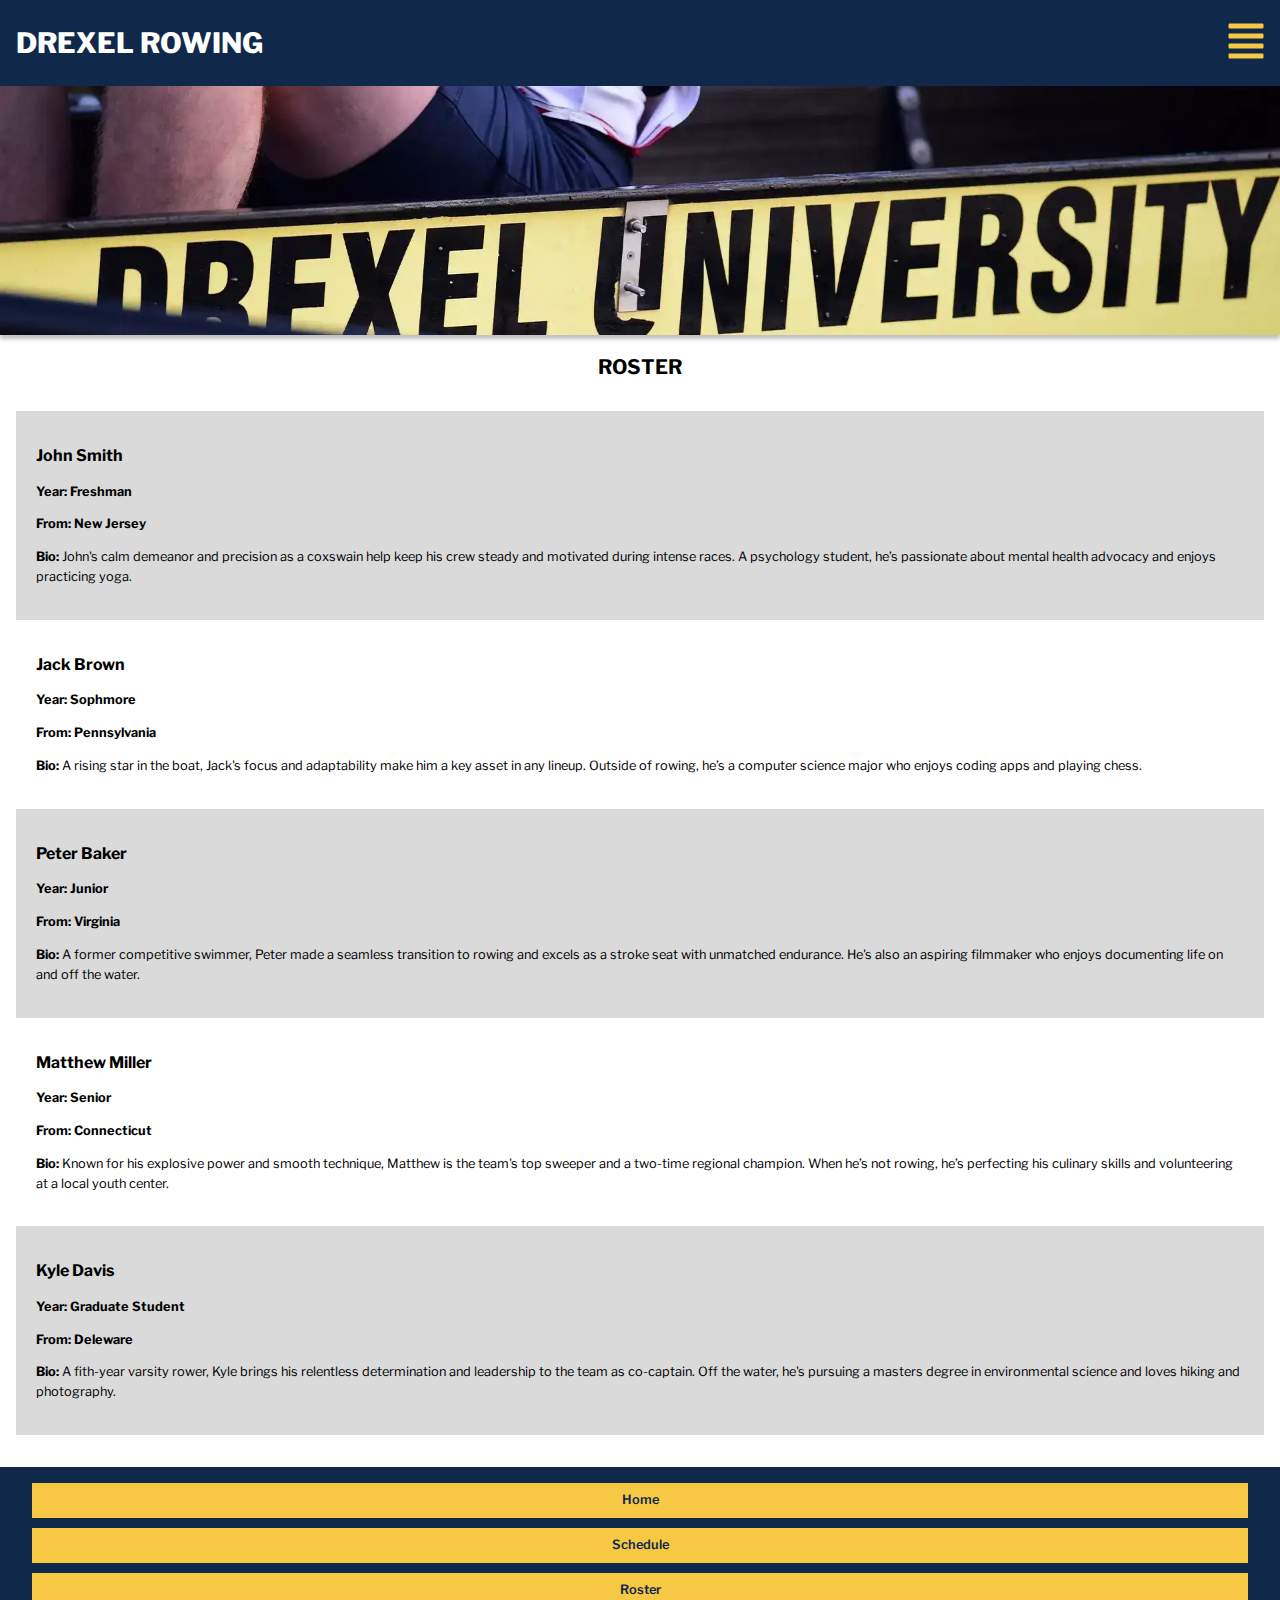
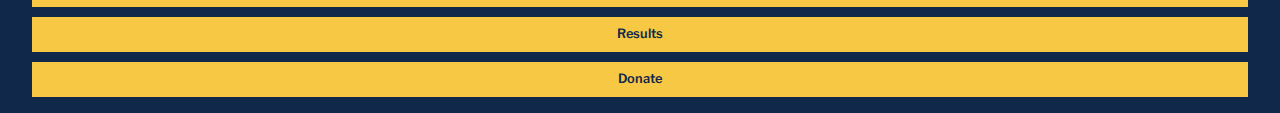
<file: Pages/Roster.html>
<!DOCTYPE html>
<html lang="en">
<head>
    <meta charset="UTF-8">
    <meta name="viewport" content="width=device-width, initial-scale=1.0">
    <title>Home - Drexel Rowing</title>
    <link rel="stylesheet" href="../CSS/normalize.css">
    <link rel="stylesheet" href="../CSS/master2.css">
</head>

<body>
    <nav>
        <h1>DREXEL ROWING</h1>
        <a href="#button-navigation">
            <svg width="36" height="36" viewBox="0 0 36 36" fill="none" xmlns="http://www.w3.org/2000/svg">
            <path d="M34.25 30.5H1.75C1.41848 30.5 1.10054 30.6317 0.866117 30.8661C0.631696 31.1005 0.5 31.4185 0.5 31.75L0.5 34.25C0.5 34.5815 0.631696 34.8995 0.866117 35.1339C1.10054 35.3683 1.41848 35.5 1.75 35.5H34.25C34.5815 35.5 34.8995 35.3683 35.1339 35.1339C35.3683 34.8995 35.5 34.5815 35.5 34.25V31.75C35.5 31.4185 35.3683 31.1005 35.1339 30.8661C34.8995 30.6317 34.5815 30.5 34.25 30.5ZM34.25 20.5H1.75C1.41848 20.5 1.10054 20.6317 0.866117 20.8661C0.631696 21.1005 0.5 21.4185 0.5 21.75L0.5 24.25C0.5 24.5815 0.631696 24.8995 0.866117 25.1339C1.10054 25.3683 1.41848 25.5 1.75 25.5H34.25C34.5815 25.5 34.8995 25.3683 35.1339 25.1339C35.3683 24.8995 35.5 24.5815 35.5 24.25V21.75C35.5 21.4185 35.3683 21.1005 35.1339 20.8661C34.8995 20.6317 34.5815 20.5 34.25 20.5ZM34.25 10.5H1.75C1.41848 10.5 1.10054 10.6317 0.866117 10.8661C0.631696 11.1005 0.5 11.4185 0.5 11.75L0.5 14.25C0.5 14.5815 0.631696 14.8995 0.866117 15.1339C1.10054 15.3683 1.41848 15.5 1.75 15.5H34.25C34.5815 15.5 34.8995 15.3683 35.1339 15.1339C35.3683 14.8995 35.5 14.5815 35.5 14.25V11.75C35.5 11.4185 35.3683 11.1005 35.1339 10.8661C34.8995 10.6317 34.5815 10.5 34.25 10.5ZM34.25 0.5H1.75C1.41848 0.5 1.10054 0.631696 0.866117 0.866116C0.631696 1.10054 0.5 1.41848 0.5 1.75L0.5 4.25C0.5 4.58152 0.631696 4.89946 0.866117 5.13388C1.10054 5.3683 1.41848 5.5 1.75 5.5H34.25C34.5815 5.5 34.8995 5.3683 35.1339 5.13388C35.3683 4.89946 35.5 4.58152 35.5 4.25V1.75C35.5 1.41848 35.3683 1.10054 35.1339 0.866116C34.8995 0.631696 34.5815 0.5 34.25 0.5Z" 
            fill="#F7C844"/>
            </svg>
        </a>
    </nav>

    <header class="home">
        <img class="sub-hero" src="../Images/home-index.webp" alt="Philadelphia's Boathouse Row at night">
        <h2>ROSTER</h2>
    </header>

    <main>

    <section class="news">
        <ul>
            <li class="news-gray">
                <h3>John Smith</h3>
                <p><b>Year: Freshman</b></p>
                <p><b>From: New Jersey</b></p>
                <p><b>Bio:</b> John's calm demeanor and precision as a coxswain help keep his crew steady and motivated during intense races. A psychology student, he’s passionate about mental health advocacy and enjoys practicing yoga.</p>
            </li>
    
            <li class="news-white">
                <h3>Jack Brown</h3>
                <p><b>Year: Sophmore</b></p>
                <p><b>From: Pennsylvania</b></p>
                <p><b>Bio:</b> A rising star in the boat, Jack's focus and adaptability make him a key asset in any lineup. Outside of rowing, he’s a computer science major who enjoys coding apps and playing chess.</p>
            </li>

            <li class="news-gray">
                <h3>Peter Baker</h3>
                <p><b>Year: Junior</b></p>
                <p><b>From: Virginia</b></p>
                <p><b>Bio:</b> A former competitive swimmer, Peter made a seamless transition to rowing and excels as a stroke seat with unmatched endurance. He's also an aspiring filmmaker who enjoys documenting life on and off the water.</p>
            </li>
        
            <li class="news-white">
                <h3>Matthew Miller</h3>
                <p><b>Year: Senior</b></p>
                <p><b>From: Connecticut</b></p>
                <p><b>Bio:</b> Known for his explosive power and smooth technique, Matthew is the team's top sweeper and a two-time regional champion. When he’s not rowing, he’s perfecting his culinary skills and volunteering at a local youth center.</p>
            </li>
    
            <li class="news-gray">
                <h3>Kyle Davis</h3>
                <p><b>Year: Graduate Student</b></p>
                <p><b>From: Deleware</b></p>
                <p><b>Bio:</b> A fith-year varsity rower, Kyle brings his relentless determination and leadership to the team as co-captain. Off the water, he's pursuing a masters degree in environmental science and loves hiking and photography.</p>
            </li>
        </ul>
    </section>
    </main>
    
    <footer id="button-navigation">
        <div class="nav-buttons">
            <ul>
                <li><a href="../Index.html">Home</a></li>
                <li><a href="Schedule.html">Schedule</a></li>
                <li><a href="Roster.html">Roster</a></li>
                <li><a href="Results.html">Results</a></li>
                <li><a href="Donate.html">Donate</a></li>
            </ul>
        </div>
    </footer>

</body>
</html>
</file>
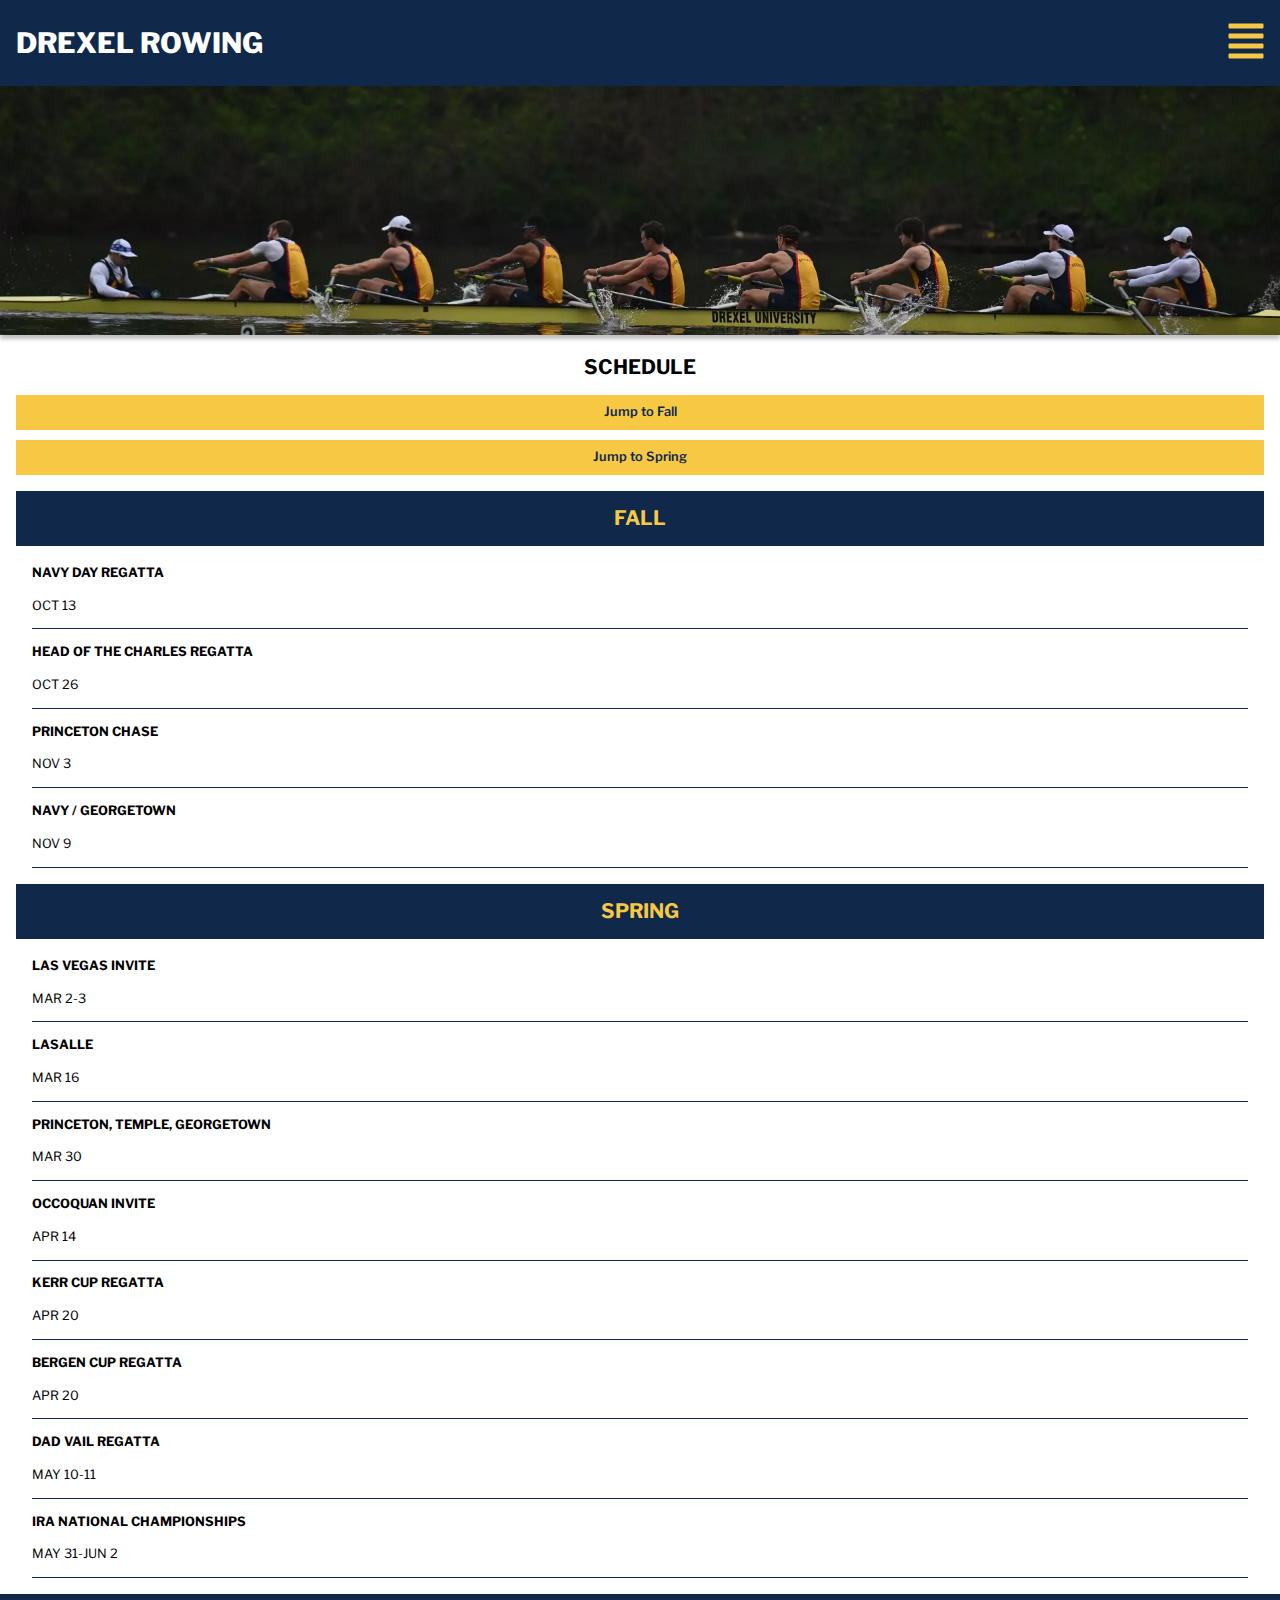
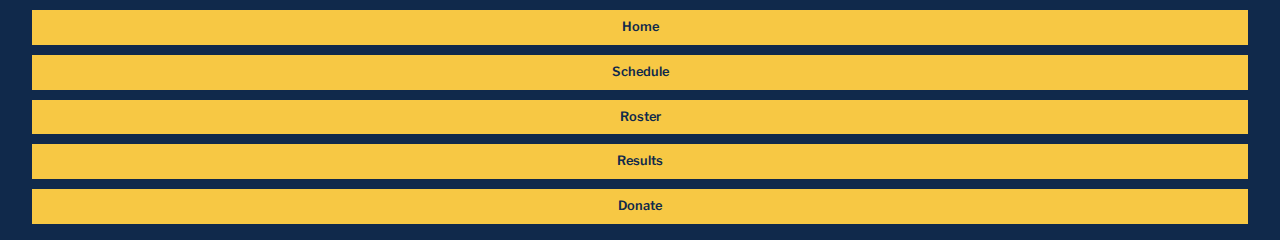
<file: Pages/Schedule.html>
<!DOCTYPE html>
<html lang="en">
<head>
    <meta charset="UTF-8">
    <meta name="viewport" content="width=device-width, initial-scale=1.0">
    <title>Home - Drexel Rowing</title>
    <link rel="stylesheet" href="../CSS/normalize.css">
    <link rel="stylesheet" href="../CSS/master2.css">
</head>

<body>
    <nav>
        <h1>DREXEL ROWING</h1>
        <a href="#button-navigation">
            <svg width="36" height="36" viewBox="0 0 36 36" fill="none" xmlns="http://www.w3.org/2000/svg">
            <path d="M34.25 30.5H1.75C1.41848 30.5 1.10054 30.6317 0.866117 30.8661C0.631696 31.1005 0.5 31.4185 0.5 31.75L0.5 34.25C0.5 34.5815 0.631696 34.8995 0.866117 35.1339C1.10054 35.3683 1.41848 35.5 1.75 35.5H34.25C34.5815 35.5 34.8995 35.3683 35.1339 35.1339C35.3683 34.8995 35.5 34.5815 35.5 34.25V31.75C35.5 31.4185 35.3683 31.1005 35.1339 30.8661C34.8995 30.6317 34.5815 30.5 34.25 30.5ZM34.25 20.5H1.75C1.41848 20.5 1.10054 20.6317 0.866117 20.8661C0.631696 21.1005 0.5 21.4185 0.5 21.75L0.5 24.25C0.5 24.5815 0.631696 24.8995 0.866117 25.1339C1.10054 25.3683 1.41848 25.5 1.75 25.5H34.25C34.5815 25.5 34.8995 25.3683 35.1339 25.1339C35.3683 24.8995 35.5 24.5815 35.5 24.25V21.75C35.5 21.4185 35.3683 21.1005 35.1339 20.8661C34.8995 20.6317 34.5815 20.5 34.25 20.5ZM34.25 10.5H1.75C1.41848 10.5 1.10054 10.6317 0.866117 10.8661C0.631696 11.1005 0.5 11.4185 0.5 11.75L0.5 14.25C0.5 14.5815 0.631696 14.8995 0.866117 15.1339C1.10054 15.3683 1.41848 15.5 1.75 15.5H34.25C34.5815 15.5 34.8995 15.3683 35.1339 15.1339C35.3683 14.8995 35.5 14.5815 35.5 14.25V11.75C35.5 11.4185 35.3683 11.1005 35.1339 10.8661C34.8995 10.6317 34.5815 10.5 34.25 10.5ZM34.25 0.5H1.75C1.41848 0.5 1.10054 0.631696 0.866117 0.866116C0.631696 1.10054 0.5 1.41848 0.5 1.75L0.5 4.25C0.5 4.58152 0.631696 4.89946 0.866117 5.13388C1.10054 5.3683 1.41848 5.5 1.75 5.5H34.25C34.5815 5.5 34.8995 5.3683 35.1339 5.13388C35.3683 4.89946 35.5 4.58152 35.5 4.25V1.75C35.5 1.41848 35.3683 1.10054 35.1339 0.866116C34.8995 0.631696 34.5815 0.5 34.25 0.5Z" 
            fill="#F7C844"/>
            </svg>
        </a>
    </nav>

    <header class="home">
        <img class="sub-hero" src="../Images/Race.webp" alt="Drexel Rowing Boat Racing">
        <h2>SCHEDULE</h2>
    </header>

    <main>
        <div class="nav-buttons">
            <ul>
                <li><a href="#fall">Jump to Fall</a></li>
                <li><a href="#spring">Jump to Spring</a></li>
            </ul>
        </div>
        
        <section class="separation" id="fall">
            <h2>FALL</h2>
            <ul>
                <li>
                    <p><b>NAVY DAY REGATTA</b></p>
                    <p>OCT 13</p>
                </li>
                <li>
                    <p><b>HEAD OF THE CHARLES REGATTA</b></p>
                    <p>OCT 26</p>
                </li>
                <li>
                    <p><b>PRINCETON CHASE</b></p>
                    <p>NOV 3</p>
                </li>
                <li>
                    <p><b>NAVY / GEORGETOWN</b></p>
                    <p>NOV 9</p>
                </li>
            </ul>
        </section>
           
        <section class="separation" id="spring">
            <h2>SPRING</h2>
            <ul>
                <li>
                    <p><b>LAS VEGAS INVITE</b></p>
                    <p>MAR 2-3</p>
                </li>
                <li>
                    <p><b>LASALLE</b></p>
                    <p>MAR 16</p>
                </li>
                <li>
                    <p><b>PRINCETON, TEMPLE, GEORGETOWN</b></p>
                    <p>MAR 30</p>
                </li>
                <li>
                    <p><b>OCCOQUAN INVITE</b></p>
                    <p>APR 14</p>
                </li>
                <li>
                    <p><b>KERR CUP REGATTA</b></p>
                    <p>APR 20</p>
                </li>
                <li>
                    <p><b>BERGEN CUP REGATTA</b></p>
                    <p>APR 20</p>
                </li>
                <li>
                    <p><b>DAD VAIL REGATTA</b></p>
                    <p>MAY 10-11</p>
                </li>
                <li>
                    <p><b>IRA NATIONAL CHAMPIONSHIPS</b></p>
                    <p>MAY 31-JUN 2</p>
                </li>
            </ul>
        </section>
            
    </main>

    <footer id="button-navigation">
        <div class="nav-buttons">
            <ul>
                <li><a href="../Index.html">Home</a></li>
                <li><a href="Schedule.html">Schedule</a></li>
                <li><a href="Roster.html">Roster</a></li>
                <li><a href="Results.html">Results</a></li>
                <li><a href="Donate.html">Donate</a></li>
            </ul>
        </div>
    </footer>
</body>
</html>
</file>
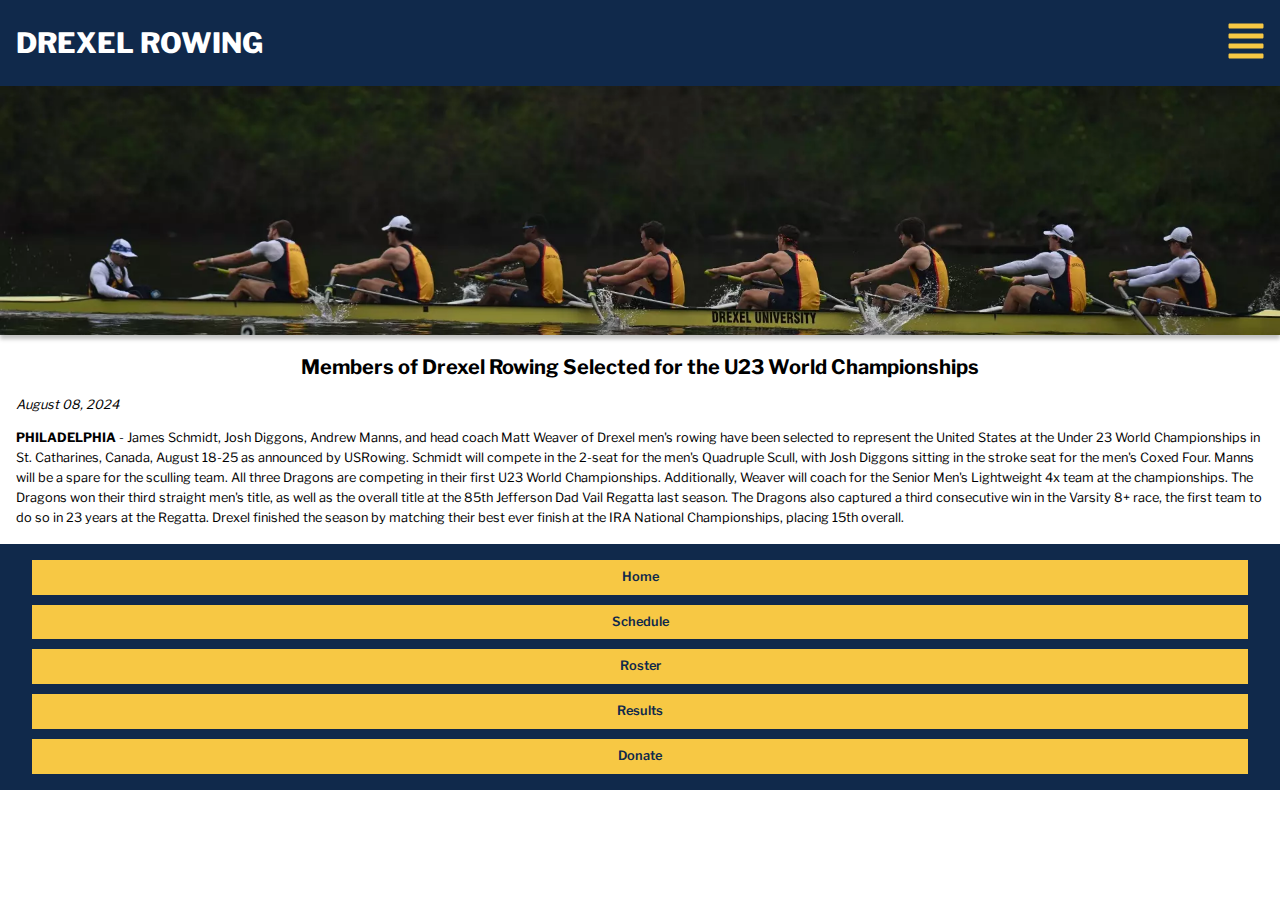
<file: Pages/Story1.html>
<!DOCTYPE html>
<html lang="en">
<head>
    <meta charset="UTF-8">
    <meta name="viewport" content="width=device-width, initial-scale=1.0">
    <title>Home - Drexel Rowing</title>
    <link rel="stylesheet" href="../CSS/normalize.css">
    <link rel="stylesheet" href="../CSS/master2.css">
</head>

<body>
    <nav>
        <h1>DREXEL ROWING</h1>
        <a href="#button-navigation">
            <svg width="36" height="36" viewBox="0 0 36 36" fill="none" xmlns="http://www.w3.org/2000/svg">
            <path d="M34.25 30.5H1.75C1.41848 30.5 1.10054 30.6317 0.866117 30.8661C0.631696 31.1005 0.5 31.4185 0.5 31.75L0.5 34.25C0.5 34.5815 0.631696 34.8995 0.866117 35.1339C1.10054 35.3683 1.41848 35.5 1.75 35.5H34.25C34.5815 35.5 34.8995 35.3683 35.1339 35.1339C35.3683 34.8995 35.5 34.5815 35.5 34.25V31.75C35.5 31.4185 35.3683 31.1005 35.1339 30.8661C34.8995 30.6317 34.5815 30.5 34.25 30.5ZM34.25 20.5H1.75C1.41848 20.5 1.10054 20.6317 0.866117 20.8661C0.631696 21.1005 0.5 21.4185 0.5 21.75L0.5 24.25C0.5 24.5815 0.631696 24.8995 0.866117 25.1339C1.10054 25.3683 1.41848 25.5 1.75 25.5H34.25C34.5815 25.5 34.8995 25.3683 35.1339 25.1339C35.3683 24.8995 35.5 24.5815 35.5 24.25V21.75C35.5 21.4185 35.3683 21.1005 35.1339 20.8661C34.8995 20.6317 34.5815 20.5 34.25 20.5ZM34.25 10.5H1.75C1.41848 10.5 1.10054 10.6317 0.866117 10.8661C0.631696 11.1005 0.5 11.4185 0.5 11.75L0.5 14.25C0.5 14.5815 0.631696 14.8995 0.866117 15.1339C1.10054 15.3683 1.41848 15.5 1.75 15.5H34.25C34.5815 15.5 34.8995 15.3683 35.1339 15.1339C35.3683 14.8995 35.5 14.5815 35.5 14.25V11.75C35.5 11.4185 35.3683 11.1005 35.1339 10.8661C34.8995 10.6317 34.5815 10.5 34.25 10.5ZM34.25 0.5H1.75C1.41848 0.5 1.10054 0.631696 0.866117 0.866116C0.631696 1.10054 0.5 1.41848 0.5 1.75L0.5 4.25C0.5 4.58152 0.631696 4.89946 0.866117 5.13388C1.10054 5.3683 1.41848 5.5 1.75 5.5H34.25C34.5815 5.5 34.8995 5.3683 35.1339 5.13388C35.3683 4.89946 35.5 4.58152 35.5 4.25V1.75C35.5 1.41848 35.3683 1.10054 35.1339 0.866116C34.8995 0.631696 34.5815 0.5 34.25 0.5Z" 
            fill="#F7C844"/>
            </svg>
        </a>
    </nav>

    <header class="home">
        <img class="sub-hero" src="../Images/Race.webp" alt="Drexel Rowing Boat Racing">
        <h2>Members of Drexel Rowing Selected for the U23 World Championships</h2>

    </header>

    <main>
        <section>
            <p><i>August 08, 2024</i></p>
            <p><b>PHILADELPHIA</b>
                - James Schmidt, Josh Diggons, Andrew Manns, and head coach Matt Weaver of Drexel men's rowing have been selected to represent the United States at the Under 23 World Championships in St. Catharines, Canada, August 18-25 as announced by USRowing.
                Schmidt will compete in the 2-seat for the men's Quadruple Scull, with Josh Diggons sitting in the stroke seat for the men's Coxed Four. Manns will be a spare for the sculling team. All three Dragons are competing in their first U23 World Championships. Additionally, Weaver will coach for the Senior Men's Lightweight 4x team at the championships.
                The Dragons won their third straight men's title, as well as the overall title at the 85th Jefferson Dad Vail Regatta last season. The Dragons also captured a third consecutive win in the Varsity 8+ race, the first team to do so in 23 years at the Regatta. Drexel finished the season by matching their best ever finish at the IRA National Championships, placing 15th overall.
            </p>
        </section>
    </main>

    <footer id="button-navigation">
        <div class="nav-buttons">
            <ul>
                <li><a href="../Index.html">Home</a></li>
                <li><a href="Schedule.html">Schedule</a></li>
                <li><a href="Roster.html">Roster</a></li>
                <li><a href="Results.html">Results</a></li>
                <li><a href="Donate.html">Donate</a></li>
            </ul>
        </div>
    </footer>
    </body>
    </html>
</file>
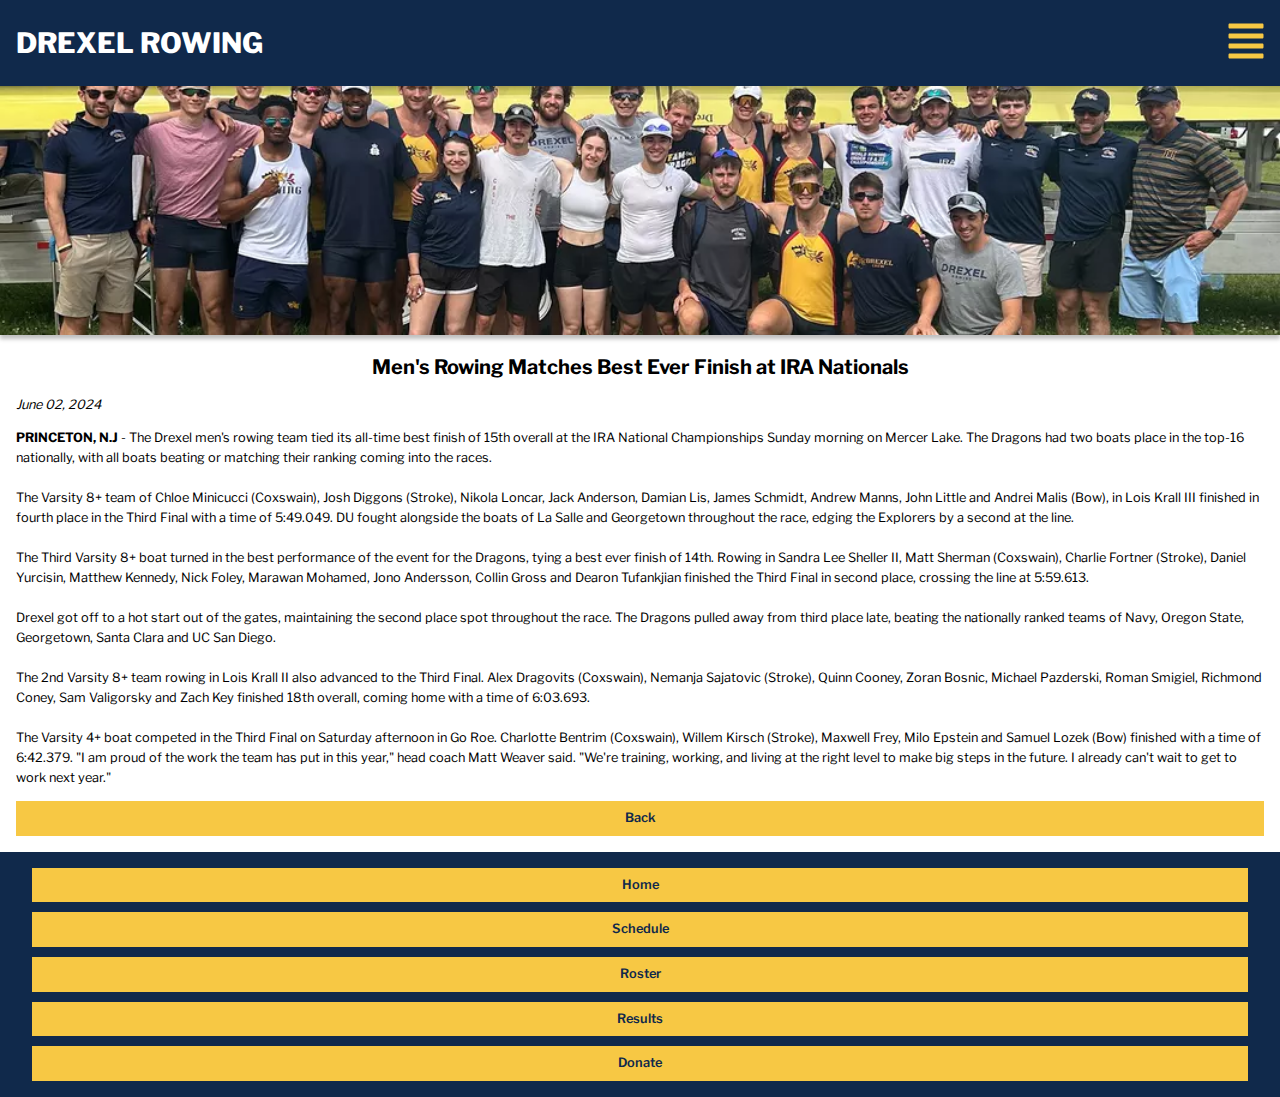
<file: Pages/Story2.html>
<!DOCTYPE html>
<html lang="en">
<head>
    <meta charset="UTF-8">
    <meta name="viewport" content="width=device-width, initial-scale=1.0">
    <title>Home - Drexel Rowing</title>
    <link rel="stylesheet" href="../CSS/normalize.css">
    <link rel="stylesheet" href="../CSS/master2.css">
</head>

<body>
    <nav>
        <h1>DREXEL ROWING</h1>
        <a href="#button-navigation">
            <svg width="36" height="36" viewBox="0 0 36 36" fill="none" xmlns="http://www.w3.org/2000/svg">
            <path d="M34.25 30.5H1.75C1.41848 30.5 1.10054 30.6317 0.866117 30.8661C0.631696 31.1005 0.5 31.4185 0.5 31.75L0.5 34.25C0.5 34.5815 0.631696 34.8995 0.866117 35.1339C1.10054 35.3683 1.41848 35.5 1.75 35.5H34.25C34.5815 35.5 34.8995 35.3683 35.1339 35.1339C35.3683 34.8995 35.5 34.5815 35.5 34.25V31.75C35.5 31.4185 35.3683 31.1005 35.1339 30.8661C34.8995 30.6317 34.5815 30.5 34.25 30.5ZM34.25 20.5H1.75C1.41848 20.5 1.10054 20.6317 0.866117 20.8661C0.631696 21.1005 0.5 21.4185 0.5 21.75L0.5 24.25C0.5 24.5815 0.631696 24.8995 0.866117 25.1339C1.10054 25.3683 1.41848 25.5 1.75 25.5H34.25C34.5815 25.5 34.8995 25.3683 35.1339 25.1339C35.3683 24.8995 35.5 24.5815 35.5 24.25V21.75C35.5 21.4185 35.3683 21.1005 35.1339 20.8661C34.8995 20.6317 34.5815 20.5 34.25 20.5ZM34.25 10.5H1.75C1.41848 10.5 1.10054 10.6317 0.866117 10.8661C0.631696 11.1005 0.5 11.4185 0.5 11.75L0.5 14.25C0.5 14.5815 0.631696 14.8995 0.866117 15.1339C1.10054 15.3683 1.41848 15.5 1.75 15.5H34.25C34.5815 15.5 34.8995 15.3683 35.1339 15.1339C35.3683 14.8995 35.5 14.5815 35.5 14.25V11.75C35.5 11.4185 35.3683 11.1005 35.1339 10.8661C34.8995 10.6317 34.5815 10.5 34.25 10.5ZM34.25 0.5H1.75C1.41848 0.5 1.10054 0.631696 0.866117 0.866116C0.631696 1.10054 0.5 1.41848 0.5 1.75L0.5 4.25C0.5 4.58152 0.631696 4.89946 0.866117 5.13388C1.10054 5.3683 1.41848 5.5 1.75 5.5H34.25C34.5815 5.5 34.8995 5.3683 35.1339 5.13388C35.3683 4.89946 35.5 4.58152 35.5 4.25V1.75C35.5 1.41848 35.3683 1.10054 35.1339 0.866116C34.8995 0.631696 34.5815 0.5 34.25 0.5Z" 
            fill="#F7C844"/>
            </svg>
        </a>
    </nav>

    <header class="home">
        <img class="sub-hero" src="../Images/Story2.webp" alt="Drexel Rowing Boat Racing">
        <h2>Men's Rowing Matches Best Ever Finish at IRA Nationals</h2>

    </header>

    <main>
        <section>
            <p><i>June 02, 2024</i></p>
            <p><b>PRINCETON, N.J</b>
                - The Drexel men's rowing team tied its all-time best finish of 15th overall at the IRA National Championships Sunday morning on Mercer Lake. The Dragons had two boats place in the top-16 nationally, with all boats beating or matching their ranking coming into the races. <br>
                <br>
                The Varsity 8+ team of Chloe Minicucci (Coxswain), Josh Diggons (Stroke), Nikola Loncar, Jack Anderson, Damian Lis, James Schmidt, Andrew Manns, John Little and Andrei Malis (Bow), in Lois Krall III finished in fourth place in the Third Final with a time of 5:49.049. DU fought alongside the boats of La Salle and Georgetown throughout the race, edging the Explorers by a second at the line. <br>
                <br>
                The Third Varsity 8+ boat turned in the best performance of the event for the Dragons, tying a best ever finish of 14th. Rowing in Sandra Lee Sheller II, Matt Sherman (Coxswain), Charlie Fortner (Stroke), Daniel Yurcisin, Matthew Kennedy, Nick Foley, Marawan Mohamed, Jono Andersson, Collin Gross and Dearon Tufankjian finished the Third Final in second place, crossing the line at 5:59.613. <br>
                <br>
                Drexel got off to a hot start out of the gates, maintaining the second place spot throughout the race. The Dragons pulled away from third place late, beating the nationally ranked teams of Navy, Oregon State, Georgetown, Santa Clara and UC San Diego. <br>
                <br>
                The 2nd Varsity 8+ team rowing in Lois Krall II also advanced to the Third Final. Alex Dragovits (Coxswain), Nemanja Sajatovic (Stroke), Quinn Cooney, Zoran Bosnic, Michael Pazderski, Roman Smigiel, Richmond Coney, Sam Valigorsky and Zach Key finished 18th overall, coming home with a time of 6:03.693. <br>
                <br>

                The Varsity 4+ boat competed in the Third Final on Saturday afternoon in Go Roe. Charlotte Bentrim (Coxswain), Willem Kirsch (Stroke), Maxwell Frey, Milo Epstein and Samuel Lozek (Bow) finished with a time of 6:42.379.
                "I am proud of the work the team has put in this year," head coach Matt Weaver said. "We're training, working, and living at the right level to make big steps in the future. I already can't wait to get to work next year."
            </p>
        </section>

        <div class="nav-buttons">
            <ul>
                <li><a href="../Index.html">Back</a></li>
            </ul>
        </div>
    </main>

    <footer id="button-navigation">
        <div class="nav-buttons">
            <ul>
                <li><a href="../Index.html">Home</a></li>
                <li><a href="Schedule.html">Schedule</a></li>
                <li><a href="Roster.html">Roster</a></li>
                <li><a href="Results.html">Results</a></li>
                <li><a href="Donate.html">Donate</a></li>
            </ul>
        </div>
    </footer>
    </body>
    </html>
</file>
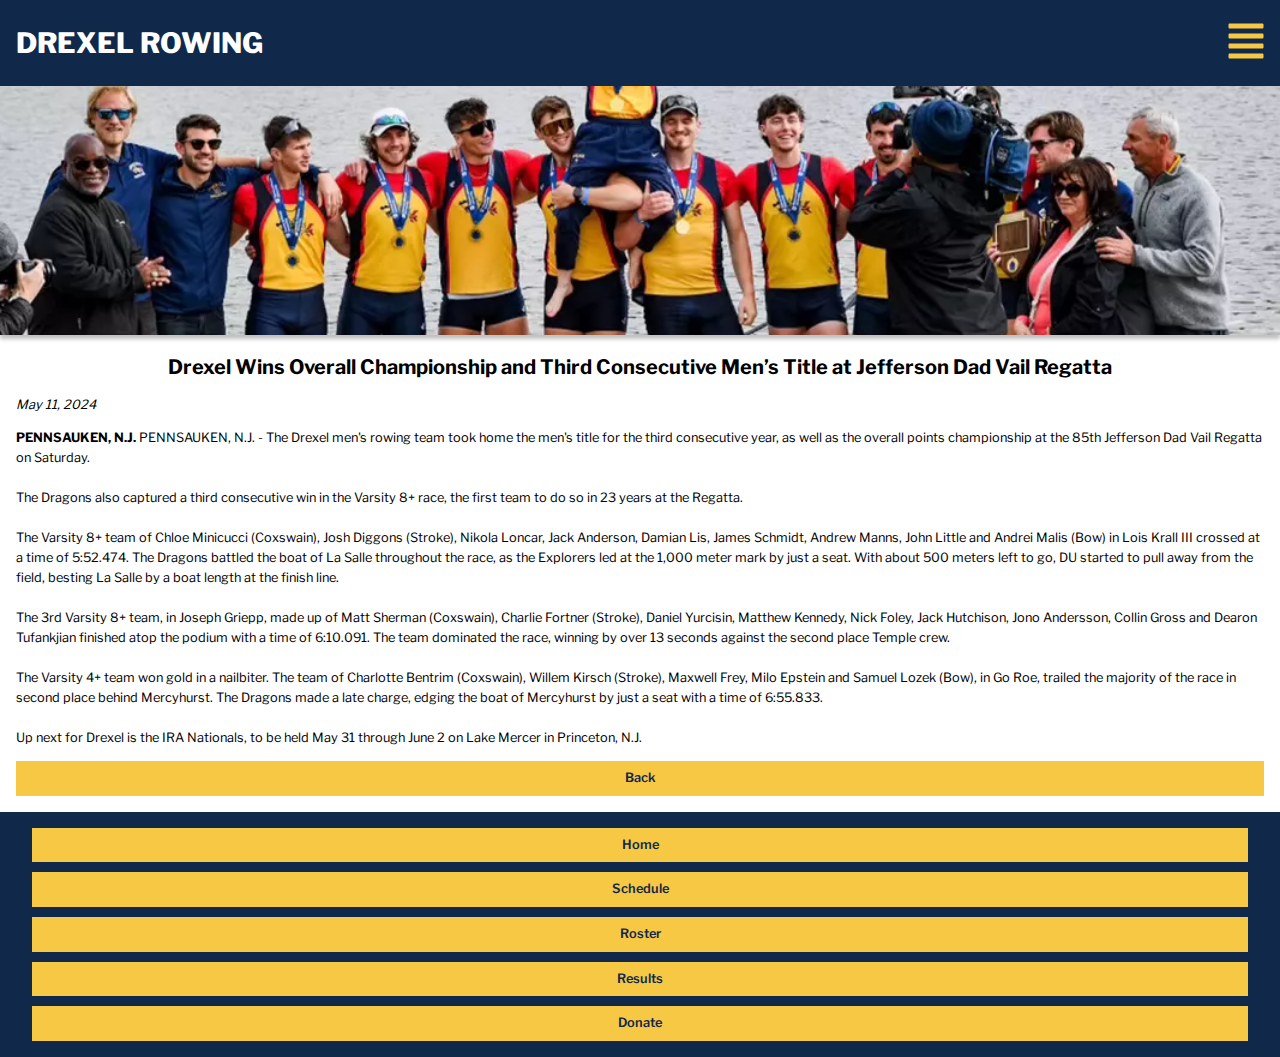
<file: Pages/Story3.html>
<!DOCTYPE html>
<html lang="en">
<head>
    <meta charset="UTF-8">
    <meta name="viewport" content="width=device-width, initial-scale=1.0">
    <title>Home - Drexel Rowing</title>
    <link rel="stylesheet" href="../CSS/normalize.css">
    <link rel="stylesheet" href="../CSS/master2.css">
</head>

<body>
    <nav>
        <h1>DREXEL ROWING</h1>
        <a href="#button-navigation">
            <svg width="36" height="36" viewBox="0 0 36 36" fill="none" xmlns="http://www.w3.org/2000/svg">
            <path d="M34.25 30.5H1.75C1.41848 30.5 1.10054 30.6317 0.866117 30.8661C0.631696 31.1005 0.5 31.4185 0.5 31.75L0.5 34.25C0.5 34.5815 0.631696 34.8995 0.866117 35.1339C1.10054 35.3683 1.41848 35.5 1.75 35.5H34.25C34.5815 35.5 34.8995 35.3683 35.1339 35.1339C35.3683 34.8995 35.5 34.5815 35.5 34.25V31.75C35.5 31.4185 35.3683 31.1005 35.1339 30.8661C34.8995 30.6317 34.5815 30.5 34.25 30.5ZM34.25 20.5H1.75C1.41848 20.5 1.10054 20.6317 0.866117 20.8661C0.631696 21.1005 0.5 21.4185 0.5 21.75L0.5 24.25C0.5 24.5815 0.631696 24.8995 0.866117 25.1339C1.10054 25.3683 1.41848 25.5 1.75 25.5H34.25C34.5815 25.5 34.8995 25.3683 35.1339 25.1339C35.3683 24.8995 35.5 24.5815 35.5 24.25V21.75C35.5 21.4185 35.3683 21.1005 35.1339 20.8661C34.8995 20.6317 34.5815 20.5 34.25 20.5ZM34.25 10.5H1.75C1.41848 10.5 1.10054 10.6317 0.866117 10.8661C0.631696 11.1005 0.5 11.4185 0.5 11.75L0.5 14.25C0.5 14.5815 0.631696 14.8995 0.866117 15.1339C1.10054 15.3683 1.41848 15.5 1.75 15.5H34.25C34.5815 15.5 34.8995 15.3683 35.1339 15.1339C35.3683 14.8995 35.5 14.5815 35.5 14.25V11.75C35.5 11.4185 35.3683 11.1005 35.1339 10.8661C34.8995 10.6317 34.5815 10.5 34.25 10.5ZM34.25 0.5H1.75C1.41848 0.5 1.10054 0.631696 0.866117 0.866116C0.631696 1.10054 0.5 1.41848 0.5 1.75L0.5 4.25C0.5 4.58152 0.631696 4.89946 0.866117 5.13388C1.10054 5.3683 1.41848 5.5 1.75 5.5H34.25C34.5815 5.5 34.8995 5.3683 35.1339 5.13388C35.3683 4.89946 35.5 4.58152 35.5 4.25V1.75C35.5 1.41848 35.3683 1.10054 35.1339 0.866116C34.8995 0.631696 34.5815 0.5 34.25 0.5Z" 
            fill="#F7C844"/>
            </svg>
        </a>
    </nav>

    <header class="home">
        <img class="sub-hero" src="../Images/Story3.webp" alt="Drexel Rowing Boat Racing">
        <h2>Drexel Wins Overall Championship and Third Consecutive Men’s Title at Jefferson Dad Vail Regatta</h2>

    </header>

    <main>
        <section>
            <p><i>May 11, 2024</i></p>
            <p><b>PENNSAUKEN, N.J.</b>
                PENNSAUKEN, N.J. - The Drexel men's rowing team took home the men's title for the third consecutive year, as well as the overall points championship at the 85th Jefferson Dad Vail Regatta on Saturday. <br>
                <br>
                The Dragons also captured a third consecutive win in the Varsity 8+ race, the first team to do so in 23 years at the Regatta.<br>
                <br>
                The Varsity 8+ team of Chloe Minicucci (Coxswain), Josh Diggons (Stroke), Nikola Loncar, Jack Anderson, Damian Lis, James Schmidt, Andrew Manns, John Little and Andrei Malis (Bow) in Lois Krall III crossed at a time of 5:52.474. The Dragons battled the boat of La Salle throughout the race, as the Explorers led at the 1,000 meter mark by just a seat. With about 500 meters left to go, DU started to pull away from the field, besting La Salle by a boat length at the finish line.<br>
                <br>
                The 3rd Varsity 8+ team, in Joseph Griepp, made up of Matt Sherman (Coxswain), Charlie Fortner (Stroke), Daniel Yurcisin, Matthew Kennedy, Nick Foley, Jack Hutchison, Jono Andersson, Collin Gross and Dearon Tufankjian finished atop the podium with a time of 6:10.091. The team dominated the race, winning by over 13 seconds against the second place Temple crew.<br>
                <br>
                The Varsity 4+ team won gold in a nailbiter. The team of Charlotte Bentrim (Coxswain), Willem Kirsch (Stroke), Maxwell Frey, Milo Epstein and Samuel Lozek (Bow), in Go Roe, trailed the majority of the race in second place behind Mercyhurst. The Dragons made a late charge, edging the boat of Mercyhurst by just a seat with a time of 6:55.833.<br>
                <br>
                Up next for Drexel is  the IRA Nationals, to be held May 31 through June 2 on Lake Mercer in Princeton, N.J.
            </p>
        </section>

        <div class="nav-buttons">
            <ul>
                <li><a href="../Index.html">Back</a></li>
            </ul>
        </div>
    </main>

    <footer id="button-navigation">
        <div class="nav-buttons">
            <ul>
                <li><a href="../Index.html">Home</a></li>
                <li><a href="Schedule.html">Schedule</a></li>
                <li><a href="Roster.html">Roster</a></li>
                <li><a href="Results.html">Results</a></li>
                <li><a href="Donate.html">Donate</a></li>
            </ul>
        </div>
    </footer>
    </body>
    </html>
</file>
<file: CSS/master2.css>
@font-face{
    font-family: 'LibreFranklin';
    src: url('../Fonts/LibreFranklin.ttf') format('truetype');
    font-weight: 100 900;
    font-style: normal;
    font-display: swap;
  }

html {
    scroll-behavior: smooth;
    font-family: 'LibreFranklin';
}

/* General Styling */

nav{
    position: sticky;
    display: flex;
    align-items: center;
    justify-content: space-between;
    align-self: stretch;
    /* gap: 8rem; */
    padding: .5rem 1rem .5rem 1rem;
    background-color: #10294B;
}

main{
    margin-left: 0
}

section {
    margin-left: 1rem;
    margin-right: 1rem;
}

h1{
    font-weight: 800;
    font-size: 1.75rem;
    color: white;
}

h2{
    font-weight: 700;
    font-size: 1.25rem;
}

header h2{
    text-align: center;

}

h3{
    font-size: 1rem;
}

p{
    font-size: .80rem;
    font-weight: 400;
    line-height: 1.25rem;
}

ul{
    padding: 0;
    list-style: none;
    margin-right: 1rem;
    margin-left: 1rem;
}

.separation ul li{
    border-bottom: 1px solid #10294B;
}

footer{
    background-color: #10294B;
    color: white;
    text-align: center;
    margin-top: 1rem;
    padding: .5rem 1rem
}

/* Page Specific Styling */

/* HOME */
.spaced{
    color: black;
    padding-bottom: 20px;
}

.hero{
    object-fit: cover;
    object-position: left;
    width: 100%;
    height: 416px; 
    box-shadow: 0px 4px 4px 0px rgba(0, 0, 0, 0.25);
}

/* SUB-PAGES */

.sub-hero{
    object-fit: cover;
    object-position: center;
    width: 100%;
    height: 249px; 
    box-shadow: 0px 4px 4px 0px rgba(0, 0, 0, 0.25);
}

/* NEWS*/

.news-gray{
    background-color:#DADADA;    
    padding: 20px 20px
}

.news-white{
    padding: 20px 20px;
}

.subhead{
    margin-left: 1rem;
    margin-bottom: -5px;
}

.news{
    align-content: center;
    margin:0;
    padding:0
}

/* SCHEDULE */

.separation h2{
    text-align: center;
    background-color: #10294B;
    color: #F7C844;
    padding: 1rem .5rem;
}

/* DONATE */
.input{
    text-align: center;
}

/* Buttons */

.nav-buttons ul{
    list-style: none;
    padding: 0;
    display: flex;
    flex-direction: column;
    gap: 10px;
    margin: .5rem 1rem;
    /* max-width: 440px; */
}

.nav-buttons a{
    display: block;
    text-align: center;
    background-color: #F7C844;
    text-decoration: none;
    padding: 10px 20px;
    font-size: .80rem;
    font-weight: 600;
    color: #10294B;
}

.nav-buttons h3 {
    margin: .5rem 1rem;
}
</file>
